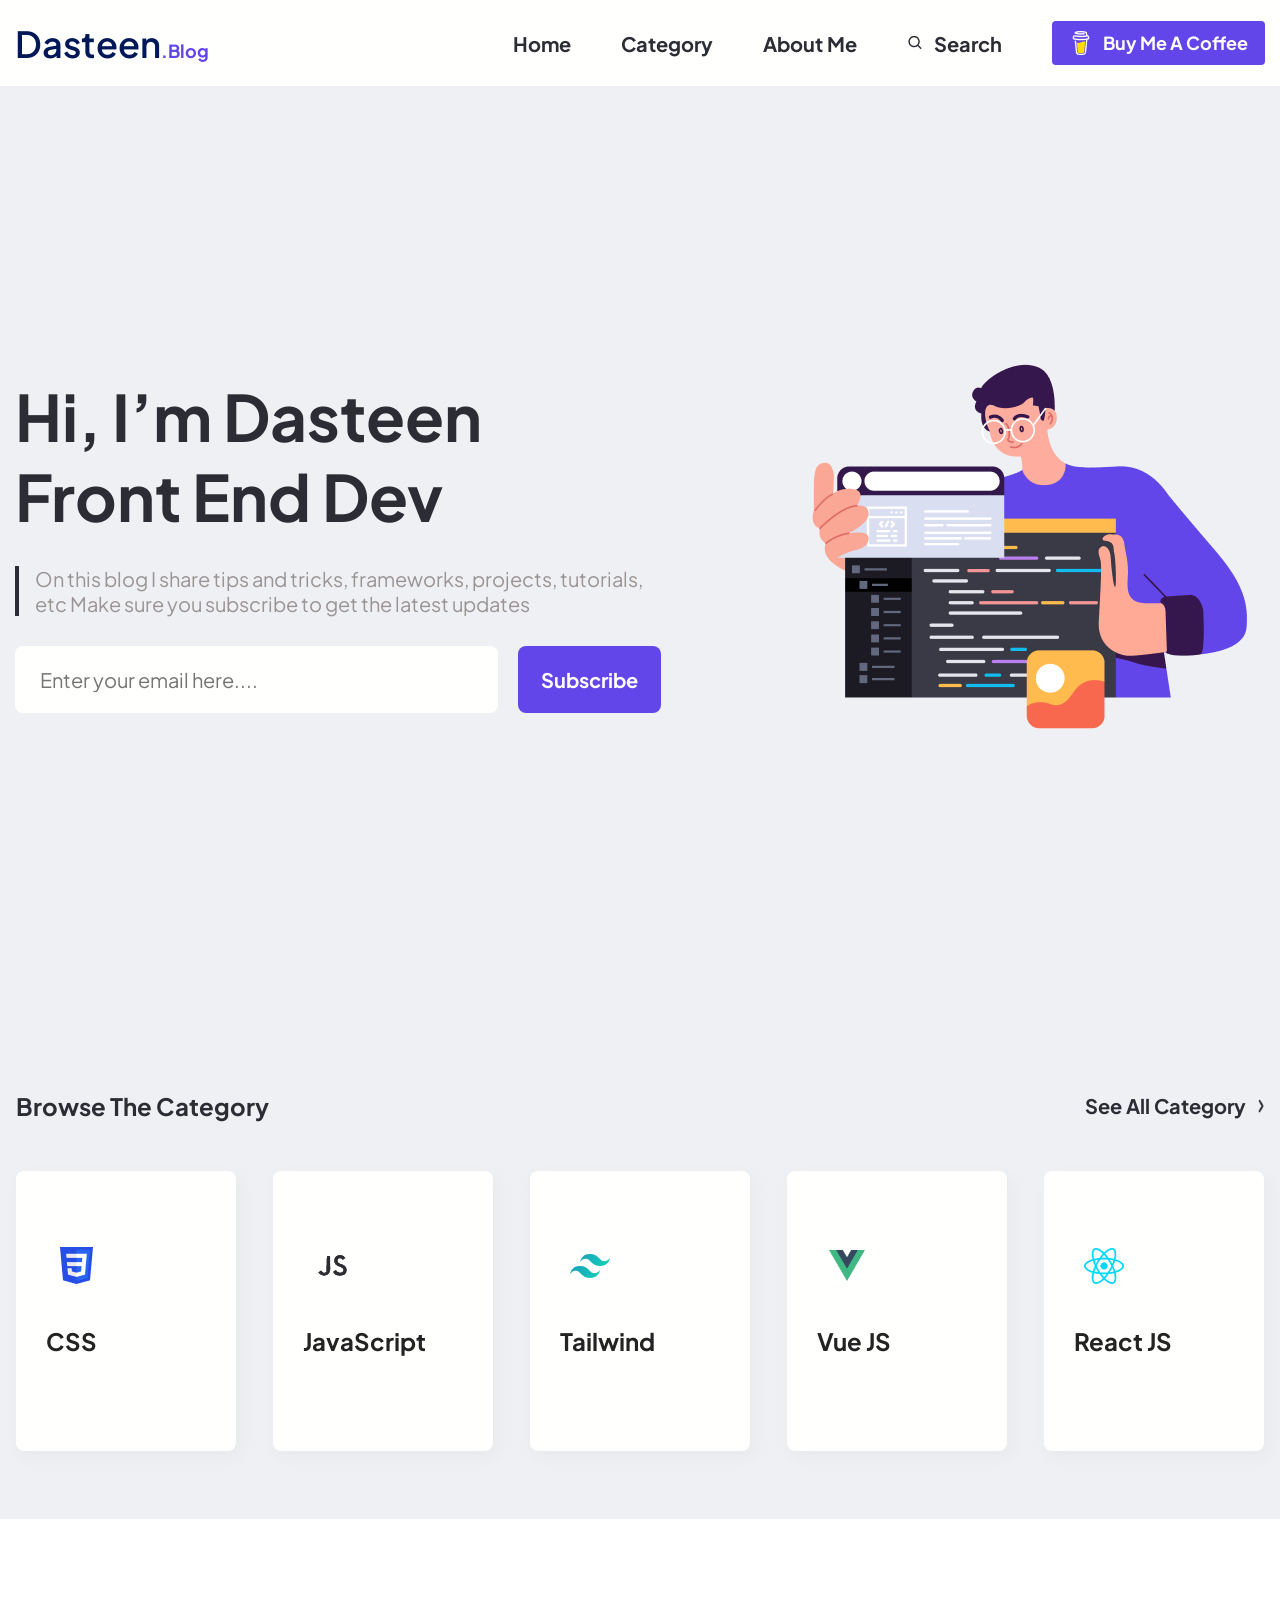
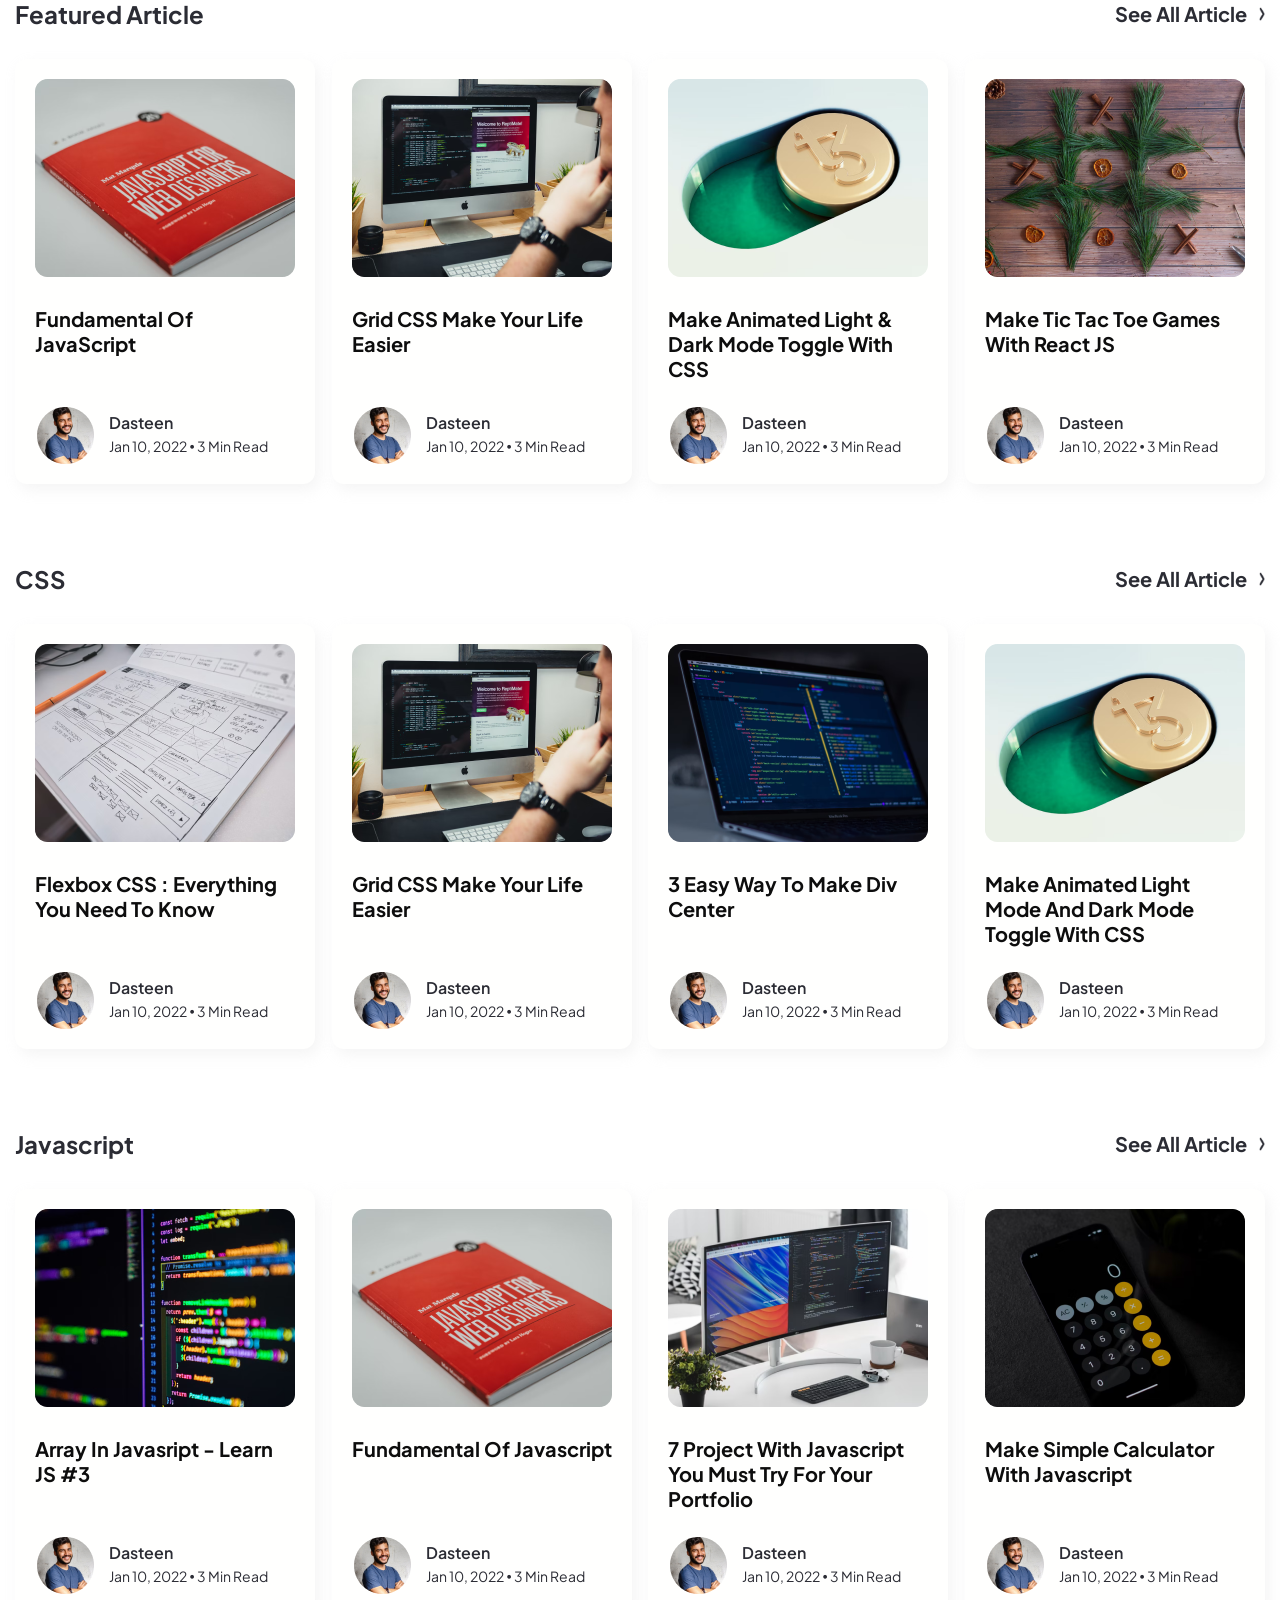
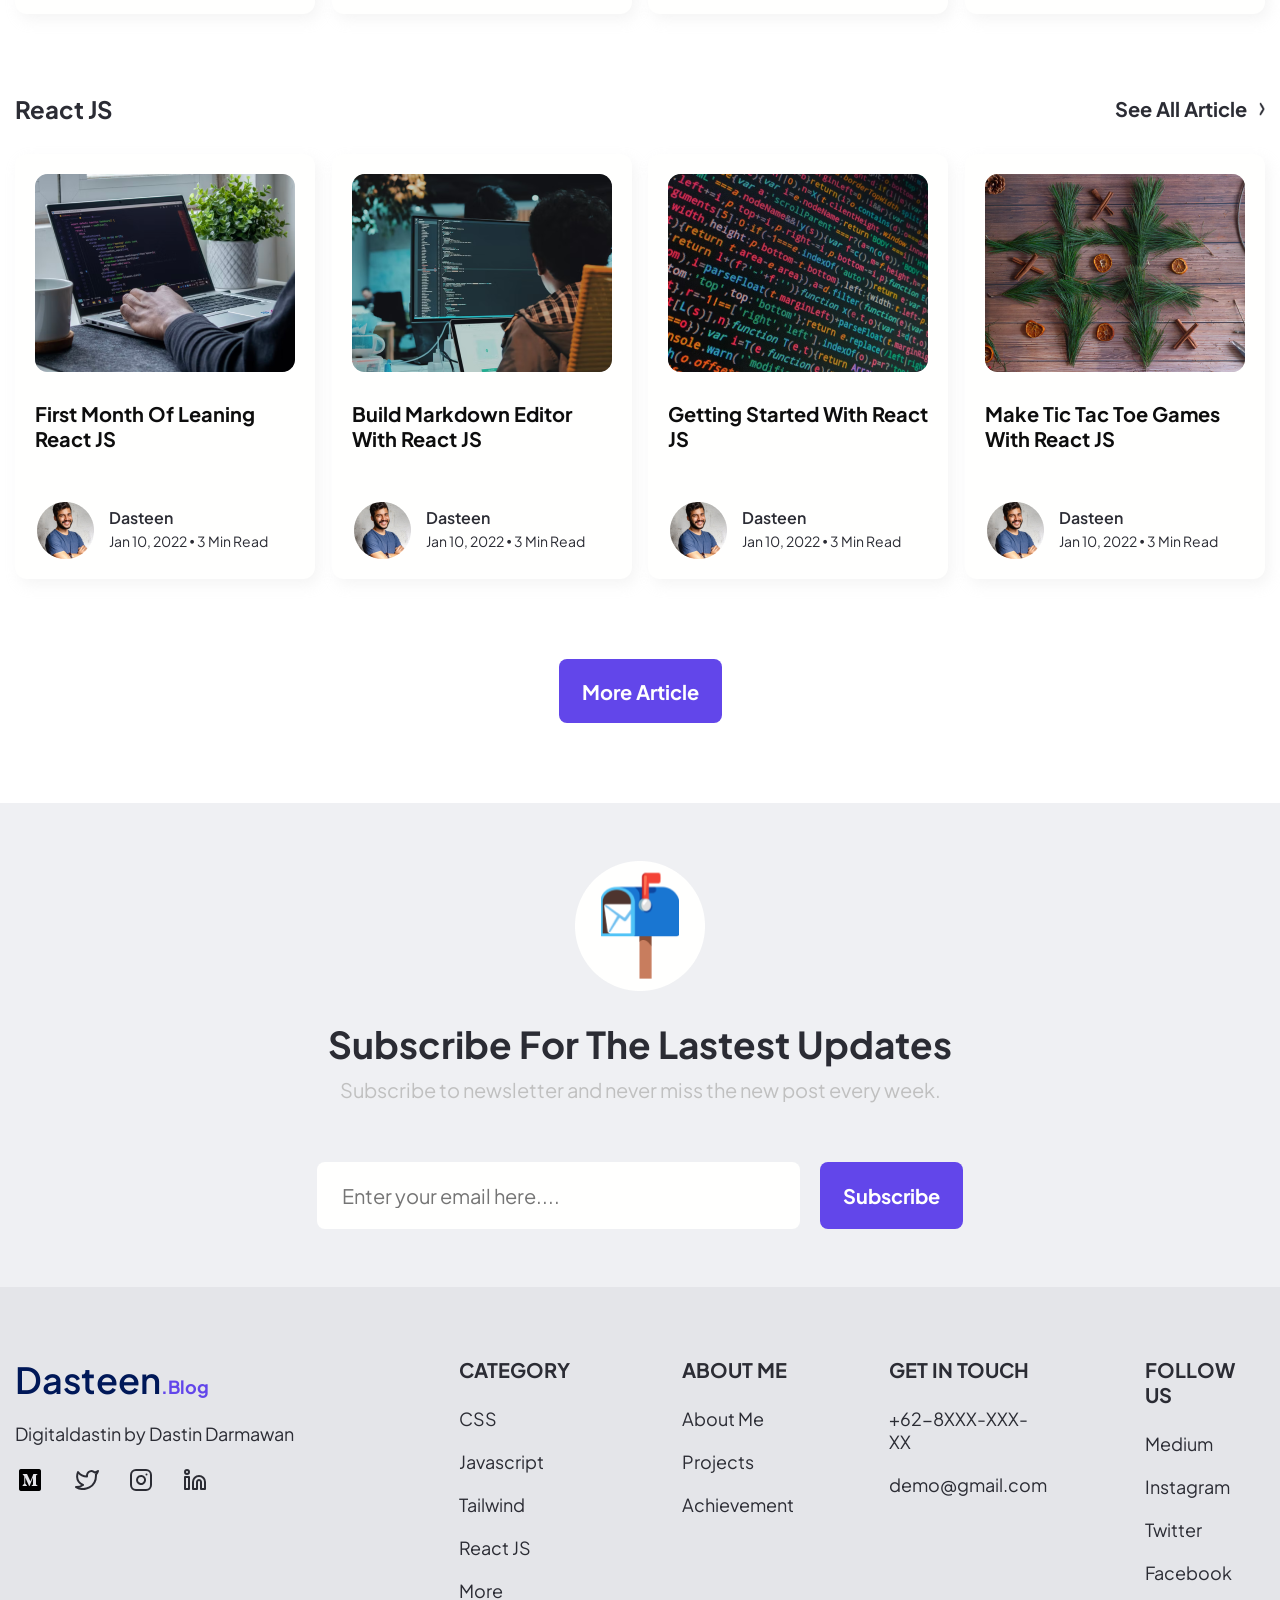
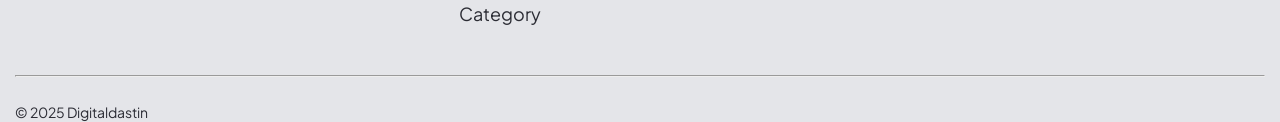
<file: index.html>
<!DOCTYPE html>
<html lang="en">
<head>
    <meta charset="UTF-8">
    <title>Dasteen Blog</title>
    <link rel="stylesheet" href="styles.css">
    <link rel="preconnect" href="https://fonts.googleapis.com">
    <link rel="preconnect" href="https://fonts.gstatic.com" crossorigin>
    <link href="https://fonts.googleapis.com/css2?family=Plus+Jakarta+Sans:wght@400;600;700&display=swap" rel="stylesheet">
</head>
<body>

<header>
    <div class="w-1250 header-inner">
        <h2 class="Logo">Dasteen<span>.Blog</span></h2>
        <nav>
            <ul>
                <li><a href="#">Home</a></li>
                <li><a href="#">Category</a></li>
                <li><a href="#">About Me</a></li>
                <li>
                    <a href="#" class="header-button-search">
                        <img src="img/Icon.png" alt="search button">
                        Search
                    </a>
                </li>
                <li>
                    <a href="#" class="header-button">
                        <img src="img/simple-icons_buymeacoffee.png" alt="cup of coffee">
                        Buy Me A Coffee
                    </a>
                </li>
            </ul>
        </nav>
    </div>
</header>

<!-- Герой-секция с фоном #EFF0F3 -->
<section class="hero-section">
    <div class="w-1250 box-form-picture-">
        <div class="text-email-picture">
            <h1>Hi, I’m Dasteen Front End Dev</h1>
            <p class="sidebar-text">
                On this blog I share tips and tricks, frameworks, projects, tutorials, etc
                Make sure you subscribe to get the latest updates
            </p>
            <form class="subscribe-form">
                <label>
                    <input type="email" name="email" placeholder="Enter your email here....">
                </label>
                <button>Subscribe</button>
            </form>
        </div>
<!-- Картина в hero-image        -->
        <div class="hero-image">
            <img src="img/learn-coding%201.png" alt="A boy holding a computer screen">
        </div>
    </div>
</section>

<!-- Блок "Browse The Category" (CSS, JS, Tailwind...) -->
<section class="category-section">
    <div class="w-1250">
        <div class="category-header">
            <h2 class="category-intro">Browse The Category</h2>
            <a href="#" class="see-all-link">
                See All Category
                <img src="img/right%20arrow.png" alt="right-arrow">
            </a>
        </div>
<!--  Карточки категорий           -->
        <div class="hover-cards">
            <div class="white-box">
                <div class="icon">
                    <div class="icon-wrap">
                        <img src="img/Frame%20291.png" alt="CSS-picture" width="33" height="37">
                    </div>
                    <p class="text-name">CSS</p>
                </div>
            </div>
            <div class="white-box">
                <div class="icon">
                    <div class="icon-wrap">
                        <img src="img/Js.png" alt="JS-picture">
                    </div>
                    <p class="text-name">JavaScript</p>
                </div>
            </div>
            <div class="white-box">
                <div class="icon">
                    <div class="icon-wrap">
                        <img src="img/Tailwind.png" alt="Tailwind-picture">
                    </div>
                    <p class="text-name">Tailwind</p>
                </div>
            </div>
            <div class="white-box">
                <div class="icon">
                    <div class="icon-wrap">
                        <img src="img/Vue%20Js.png" alt="Vue.js-picture">
                    </div>
                    <p class="text-name">Vue JS</p>
                </div>
            </div>
            <div class="white-box">
                <div class="icon">
                    <div class="icon-wrap">
                        <img src="img/logos_react.png" alt="React-picture">
                    </div>
                    <p class="text-name">React JS</p>
                </div>
            </div>
        </div><!-- hover-cards -->
    </div>
</section>

<!-- Рекомендованные статьи -->
<section class="featured-articles">
    <div class="w-1250">
        <div class="title-wrapper">
            <h2 class="category-intro">Featured Article</h2>
            <a href="#" class="see-all-link">
                See All Article
                <img src="img/right%20arrow.png" alt="right-arrow">
            </a>
        </div>
<!-- 1-я карточка        -->
        <div class="article-list">
            <a href="#" class="article-link">
                <div class="article-image">
                    <img src="img/Notebook.png" alt="Notebook-picture" width="260" height="198">
                </div>
                <h3>Fundamental of JavaScript</h3>
                <div class="author-wrapper">
                    <div class="author-image">
                        <img src="img/small-picture.png" alt="Notebook-picture" width="57" height="57">
                    </div>
                    <div class="author-name">
                        <h4>Dasteen</h4>
                        <p>Jan 10, 2022 ∙ 3 min read</p>
                    </div>
                </div>
            </a>
<!-- 2-я карточка     -->
            <a href="#" class="article-link">
                <div class="article-image">
                    <img src="img/Computer.png" alt="Computer-picture" width="260" height="198">
                </div>
                <h3>Grid CSS Make Your Life Easier</h3>
                <div class="author-wrapper">
                    <div class="author-image">
                        <img src="img/small-picture.png" alt="Notebook-picture" width="57" height="57">
                    </div>
                    <div class="author-name">
                        <h4>Dasteen</h4>
                        <p>Jan 10, 2022 ∙ 3 min read</p>
                    </div>
                </div>
            </a>
<!--  3-я карточка       -->
            <a href="#" class="article-link">
                <div class="article-image">
                    <img src="img/teazer.png" alt="teazer-picture" width="260" height="198">
                </div>
                <h3>Make Animated Light & Dark Mode Toggle with CSS</h3>
                <div class="author-wrapper">
                    <div class="author-image">
                        <img src="img/small-picture.png" alt="Notebook-picture" width="57" height="57">
                    </div>
                    <div class="author-name">
                        <h4>Dasteen</h4>
                        <p>Jan 10, 2022 ∙ 3 min read</p>
                    </div>
                </div>
            </a>
<!--  4-я карточка      -->
            <a href="#" class="article-link">
                <div class="article-image">
                    <img src="img/Article_Image.png" alt="React-Jc-picture" width="260" height="198">
                </div>
                <h3>Make Tic Tac Toe Games with React JS</h3>
                <div class="author-wrapper">
                    <div class="author-image">
                        <img src="img/small-picture.png" alt="Notebook-picture" width="57" height="57">
                    </div>
                    <div class="author-name">
                        <h4>Dasteen</h4>
                        <p>Jan 10, 2022 ∙ 3 min read</p>
                    </div>
                </div>
            </a>
        </div><!-- .article-list -->
<!--  2-й блок с карточками      -->

        <div class="title-wrapper">
            <h2 class="category-intro">CSS</h2>
            <a href="#" class="see-all-link">
                See All Article
                <img src="img/right%20arrow.png" alt="right-arrow">
            </a>
        </div>
        <!-- 1-я карточка        -->
        <div class="article-list">
            <a href="#" class="article-link">
                <div class="article-image">
                    <img src="img/copybook.png" alt="copybook-picture" width="260" height="198">
                </div>
                <h3>Flexbox cSS : Everything you need to know</h3>
                <div class="author-wrapper">
                    <div class="author-image">
                        <img src="img/small-picture.png" alt="Notebook-picture" width="57" height="57">
                    </div>
                    <div class="author-name">
                        <h4>Dasteen</h4>
                        <p>Jan 10, 2022 ∙ 3 min read</p>
                    </div>
                </div>
            </a>
            <!-- 2-я карточка     -->
            <a href="#" class="article-link">
                <div class="article-image">
                    <img src="img/Computer.png" alt="Computer-picture" width="260" height="198">
                </div>
                <h3>Grid CSS Make Your Life Easier</h3>
                <div class="author-wrapper">
                    <div class="author-image">
                        <img src="img/small-picture.png" alt="Notebook-picture" width="57" height="57">
                    </div>
                    <div class="author-name">
                        <h4>Dasteen</h4>
                        <p>Jan 10, 2022 ∙ 3 min read</p>
                    </div>
                </div>
            </a>
            <!--  3-я карточка       -->
            <a href="#" class="article-link">
                <div class="article-image">
                    <img src="img/monitor.png" alt="monitor-picture" width="260" height="198">
                </div>
                <h3>3 easy way to make div center</h3>
                <div class="author-wrapper">
                    <div class="author-image">
                        <img src="img/small-picture.png" alt="Notebook-picture" width="57" height="57">
                    </div>
                    <div class="author-name">
                        <h4>Dasteen</h4>
                        <p>Jan 10, 2022 ∙ 3 min read</p>
                    </div>
                </div>
            </a>
            <!--  4-я карточка      -->
            <a href="#" class="article-link">
                <div class="article-image">
                    <img src="img/teazer.png" alt="teaser-picture" width="260" height="198">
                </div>
                <h3>Make animated light mode and dark mode toggle with CSS</h3>
                <div class="author-wrapper">
                    <div class="author-image">
                        <img src="img/small-picture.png" alt="Notebook-picture" width="57" height="57">
                    </div>
                    <div class="author-name">
                        <h4>Dasteen</h4>
                        <p>Jan 10, 2022 ∙ 3 min read</p>
                    </div>
                </div>
            </a>
        </div><!-- .article-list -->

<!-- 3-й блок с карточками       -->
        <div class="title-wrapper">
            <h2 class="category-intro">javascript</h2>
            <a href="#" class="see-all-link">
                See All Article
                <img src="img/right%20arrow.png" alt="right-arrow">
            </a>
        </div>
        <!-- 1-я карточка        -->
        <div class="article-list">
            <a href="#" class="article-link">
                <div class="article-image">
                    <img src="img/monitorwithcode.png" alt="monitor-with-code-picture" width="260" height="198">
                </div>
                <h3>Array In Javasript - Learn JS #3</h3>
                <div class="author-wrapper">
                    <div class="author-image">
                        <img src="img/small-picture.png" alt="Notebook-picture" width="57" height="57">
                    </div>
                    <div class="author-name">
                        <h4>Dasteen</h4>
                        <p>Jan 10, 2022 ∙ 3 min read</p>
                    </div>
                </div>
            </a>
            <!-- 2-я карточка     -->
            <a href="#" class="article-link">
                <div class="article-image">
                    <img src="img/Notebook.png" alt="Notebook-picture" width="260" height="198">
                </div>
                <h3>Fundamental Of Javascript</h3>
                <div class="author-wrapper">
                    <div class="author-image">
                        <img src="img/small-picture.png" alt="Notebook-picture" width="57" height="57">
                    </div>
                    <div class="author-name">
                        <h4>Dasteen</h4>
                        <p>Jan 10, 2022 ∙ 3 min read</p>
                    </div>
                </div>
            </a>
            <!--  3-я карточка       -->
            <a href="#" class="article-link">
                <div class="article-image">
                    <img src="img/decstop.png" alt="desktop-picture" width="260" height="198">
                </div>
                <h3>7 Project With Javascript You Must Try For Your Portfolio</h3>
                <div class="author-wrapper">
                    <div class="author-image">
                        <img src="img/small-picture.png" alt="Notebook-picture" width="57" height="57">
                    </div>
                    <div class="author-name">
                        <h4>Dasteen</h4>
                        <p>Jan 10, 2022 ∙ 3 min read</p>
                    </div>
                </div>
            </a>
            <!--  4-я карточка      -->
            <a href="#" class="article-link">
                <div class="article-image">
                    <img src="img/phone.png" alt="iphone-picture" width="260" height="198">
                </div>
                <h3>Make Simple Calculator With Javascript</h3>
                <div class="author-wrapper">
                    <div class="author-image">
                        <img src="img/small-picture.png" alt="Notebook-picture" width="57" height="57">
                    </div>
                    <div class="author-name">
                        <h4>Dasteen</h4>
                        <p>Jan 10, 2022 ∙ 3 min read</p>
                    </div>
                </div>
            </a>
        </div><!-- .article-list -->
<!--  4-й блок с карточками      -->
        <div class="title-wrapper">
            <h2 class="category-intro">React JS</h2>
            <a href="#" class="see-all-link">
                See All Article
                <img src="img/right%20arrow.png" alt="right-arrow">
            </a>
        </div>
        <!-- 1-я карточка        -->
        <div class="article-list">
            <a href="#" class="article-link">
                <div class="article-image">
                    <img src="img/laptop.png" alt="laptop-picture" width="260" height="198">
                </div>
                <h3>First Month Of Leaning React jS</h3>
                <div class="author-wrapper">
                    <div class="author-image">
                        <img src="img/small-picture.png" alt="Notebook-picture" width="57" height="57">
                    </div>
                    <div class="author-name">
                        <h4>Dasteen</h4>
                        <p>Jan 10, 2022 ∙ 3 min read</p>
                    </div>
                </div>
            </a>
            <!-- 2-я карточка     -->
            <a href="#" class="article-link">
                <div class="article-image">
                    <img src="img/monitor-with-people.png" alt="Computer-picture" width="260" height="198">
                </div>
                <h3>Build Markdown Editor With React JS</h3>
                <div class="author-wrapper">
                    <div class="author-image">
                        <img src="img/small-picture.png" alt="Notebook-picture" width="57" height="57">
                    </div>
                    <div class="author-name">
                        <h4>Dasteen</h4>
                        <p>Jan 10, 2022 ∙ 3 min read</p>
                    </div>
                </div>
            </a>
            <!--  3-я карточка       -->
            <a href="#" class="article-link">
                <div class="article-image">
                    <img src="img/JS%20code.png" alt="JS-code-picture" width="260" height="198">
                </div>
                <h3>Getting Started With React JS</h3>
                <div class="author-wrapper">
                    <div class="author-image">
                        <img src="img/small-picture.png" alt="Notebook-picture" width="57" height="57">
                    </div>
                    <div class="author-name">
                        <h4>Dasteen</h4>
                        <p>Jan 10, 2022 ∙ 3 min read</p>
                    </div>
                </div>
            </a>
            <!--  4-я карточка      -->
            <a href="#" class="article-link">
                <div class="article-image">
                    <img src="img/Article_Image.png" alt="C#-picture" width="260" height="198">
                </div>
                <h3>Make Tic Tac Toe Games With React JS</h3>
                <div class="author-wrapper">
                    <div class="author-image">
                        <img src="img/small-picture.png" alt="Notebook-picture" width="57" height="57">
                    </div>
                    <div class="author-name">
                        <h4>Dasteen</h4>
                        <p>Jan 10, 2022 ∙ 3 min read</p>
                    </div>
                </div>
            </a>
        </div><!-- .article-list -->
        <div class="button-more-article">
        <a href="#">More Article</a>
        </div>
    </div><!-- .w-1250 -->
</section>

<!--  footer    -->

<footer>
    <section class="Subscribe-for">
        <div class="w-1250">
            <div class="container-subscribe">
                <div class="post-wrapper">
                    <div class="circle">
                        <!-- Круг -->
                        <img src="img/Ellipse%2093.png" alt="circle" class="circle-image">
                        <!-- Значок почты -->
                        <img src="img/Post.png" alt="email-picture" class="email-post">
                    </div>
                </div>
                <div class="email-name">
                    <div class="title-text"><h4>Subscribe For the lastest updates</h4></div>
                    <div class="text-email"><p>Subscribe to newsletter and never miss the new post every week.</p></div>
                </div>
                <form class="subscribe-form">
                    <label>
                        <input type="email" name="email" placeholder="Enter your email here....">
                    </label>
                    <button>Subscribe</button>
                </form>
            </div>
        </div>
    </section>
    <section class="footer-wrapper">
        <div class="w-1250">
            <div class="footer-content">
                <div class="about-website">
                    <h2 class="Logo">Dasteen<span>.Blog</span></h2>
                    <p>Digitaldastin by Dastin Darmawan</p>
                    <div class="instagram-icon">
                        <img src="img/Medium%20Monogram.png" alt="medium-monogram">
                        <svg xmlns="http://www.w3.org/2000/svg" width="24" height="20" viewBox="0 0 24 20" fill="none">
                            <path d="M23 1.03813C22.0424 1.71361 20.9821 2.23024 19.86 2.56813C19.2577 1.87564 18.4573 1.38482 17.567 1.16206C16.6767 0.939292 15.7395 0.995328 14.8821 1.32259C14.0247 1.64984 13.2884 2.23253 12.773 2.99185C12.2575 3.75116 11.9877 4.65047 12 5.56813V6.56813C10.2426 6.6137 8.50127 6.22394 6.93101 5.43358C5.36074 4.64321 4.01032 3.47677 3 2.03813C3 2.03813 -1 11.0381 8 15.0381C5.94053 16.4361 3.48716 17.1371 1 17.0381C10 22.0381 21 17.0381 21 5.53813C20.9991 5.25959 20.9723 4.98173 20.92 4.70813C21.9406 3.70163 22.6608 2.43084 23 1.03813V1.03813Z" stroke="#2B2C34" stroke-width="2" stroke-linecap="round" stroke-linejoin="round"/>
                        </svg>
                        <svg xmlns="http://www.w3.org/2000/svg" width="24" height="24" viewBox="0 0 24 24" fill="none">
                            <path d="M17 2H7C4.23858 2 2 4.23858 2 7V17C2 19.7614 4.23858 22 7 22H17C19.7614 22 22 19.7614 22 17V7C22 4.23858 19.7614 2 17 2Z" stroke="#2B2C34" stroke-width="2" stroke-linecap="round" stroke-linejoin="round"/>
                            <path d="M16 11.3701C16.1234 12.2023 15.9812 13.0523 15.5937 13.7991C15.2062 14.5459 14.5931 15.1515 13.8416 15.5297C13.0901 15.908 12.2384 16.0397 11.4077 15.906C10.5771 15.7723 9.80971 15.3801 9.21479 14.7852C8.61987 14.1903 8.22768 13.4229 8.09402 12.5923C7.96035 11.7616 8.09202 10.91 8.47028 10.1584C8.84854 9.40691 9.45414 8.7938 10.2009 8.4063C10.9477 8.0188 11.7977 7.87665 12.63 8.00006C13.4789 8.12594 14.2648 8.52152 14.8716 9.12836C15.4785 9.73521 15.8741 10.5211 16 11.3701Z" stroke="#2B2C34" stroke-width="2" stroke-linecap="round" stroke-linejoin="round"/>
                            <path d="M17.5 6.5H17.51" stroke="#2B2C34" stroke-width="2" stroke-linecap="round" stroke-linejoin="round"/>
                        </svg>
                        <svg xmlns="http://www.w3.org/2000/svg" width="24" height="24" viewBox="0 0 24 24" fill="none">
                            <path d="M16 8C17.5913 8 19.1174 8.63214 20.2426 9.75736C21.3679 10.8826 22 12.4087 22 14V21H18V14C18 13.4696 17.7893 12.9609 17.4142 12.5858C17.0391 12.2107 16.5304 12 16 12C15.4696 12 14.9609 12.2107 14.5858 12.5858C14.2107 12.9609 14 13.4696 14 14V21H10V14C10 12.4087 10.6321 10.8826 11.7574 9.75736C12.8826 8.63214 14.4087 8 16 8V8Z" stroke="#2B2C34" stroke-width="2" stroke-linecap="round" stroke-linejoin="round"/>
                            <path d="M6 9H2V21H6V9Z" stroke="#2B2C34" stroke-width="2" stroke-linecap="round" stroke-linejoin="round"/>
                            <path d="M4 6C5.10457 6 6 5.10457 6 4C6 2.89543 5.10457 2 4 2C2.89543 2 2 2.89543 2 4C2 5.10457 2.89543 6 4 6Z" stroke="#2B2C34" stroke-width="2" stroke-linecap="round" stroke-linejoin="round"/>
                        </svg>
                    </div>
                </div>
                <div class="category-about-me-get-in-touch-footer">
                    <div class="header-category">
                    <h4>Category</h4>
                    <div class="category-links-icon">
                        <a href="#">CSS</a>
                        <a href="#">Javascript</a>
                        <a href="#">Tailwind</a>
                        <a href="#">React JS</a>
                        <a href="#">More Category</a>
                    </div>
                    </div>
                    <div class="about-me">
                        <div class="header-category">
                        <h4>About Me</h4>
                        </div>
                        <div class="category-links-icon">
                        <a href="#">About Me</a>
                        <a href="#">Projects</a>
                        <a href="#">Achievement</a>
                        </div>
                    </div>
                    <!-- Get In Touch Section -->
                    <div class="get-in-touch">
                        <div class="header-category">
                        <h4>Get in Touch</h4>
                        </div>
                        <div class="category-links-icon">
                        <p>+62-8XXX-XXX-XX</p>
                        <p>demo@gmail.com</p>
                        </div>
                    </div>
                    <div class="follow-us">
                        <div class="header-category">
                            <h4>Follow Us</h4>
                        </div>
                        <div class="category-links-icon">
                           <a href="#">Medium</a>
                           <a href="#">Instagram</a>
                           <a href="#">Twitter</a>
                           <a href="#">Facebook</a>
                        </div>
                    </div>
                </div>
            </div>
            <hr class="footer-line">
            <div class="copyright">
                <p class="copyright-text">© 2025 Digitaldastin</p>
            </div>
        </div>
    </section>
</footer>
</body>
</html>
</file>
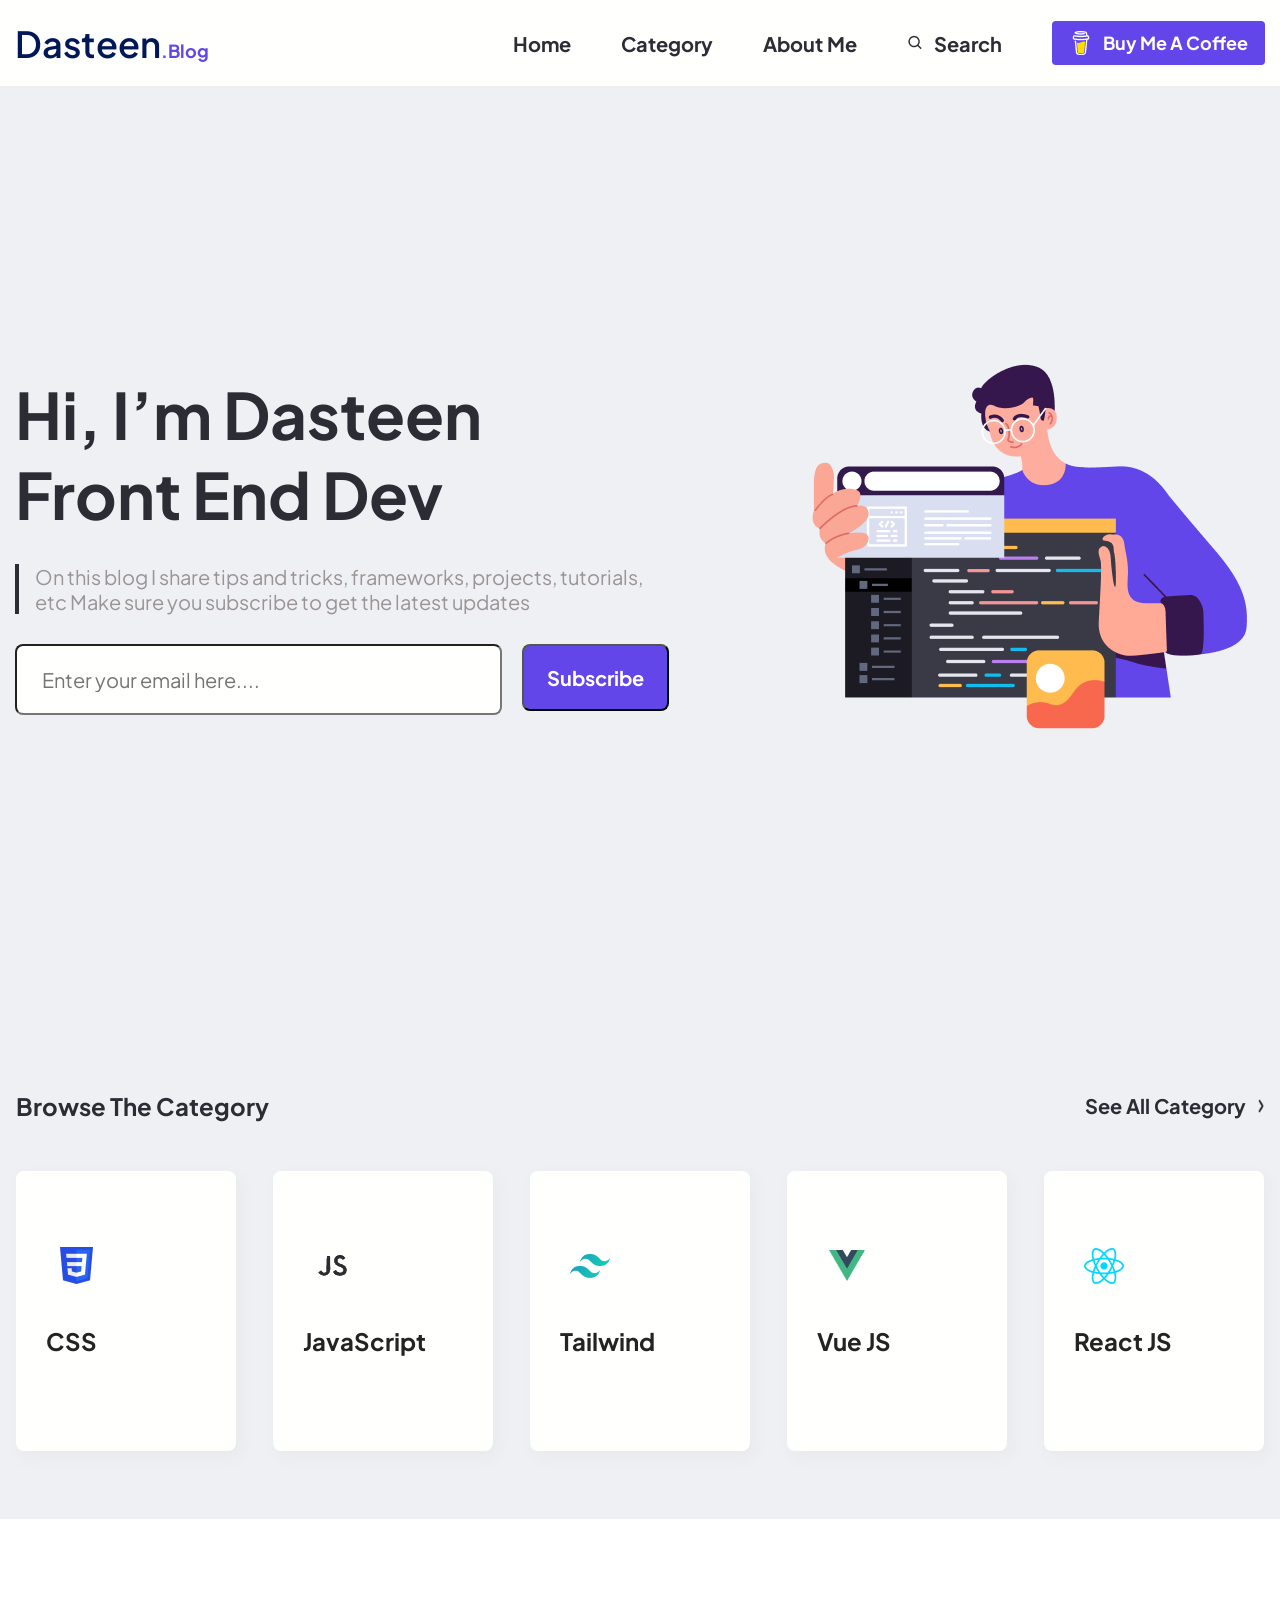
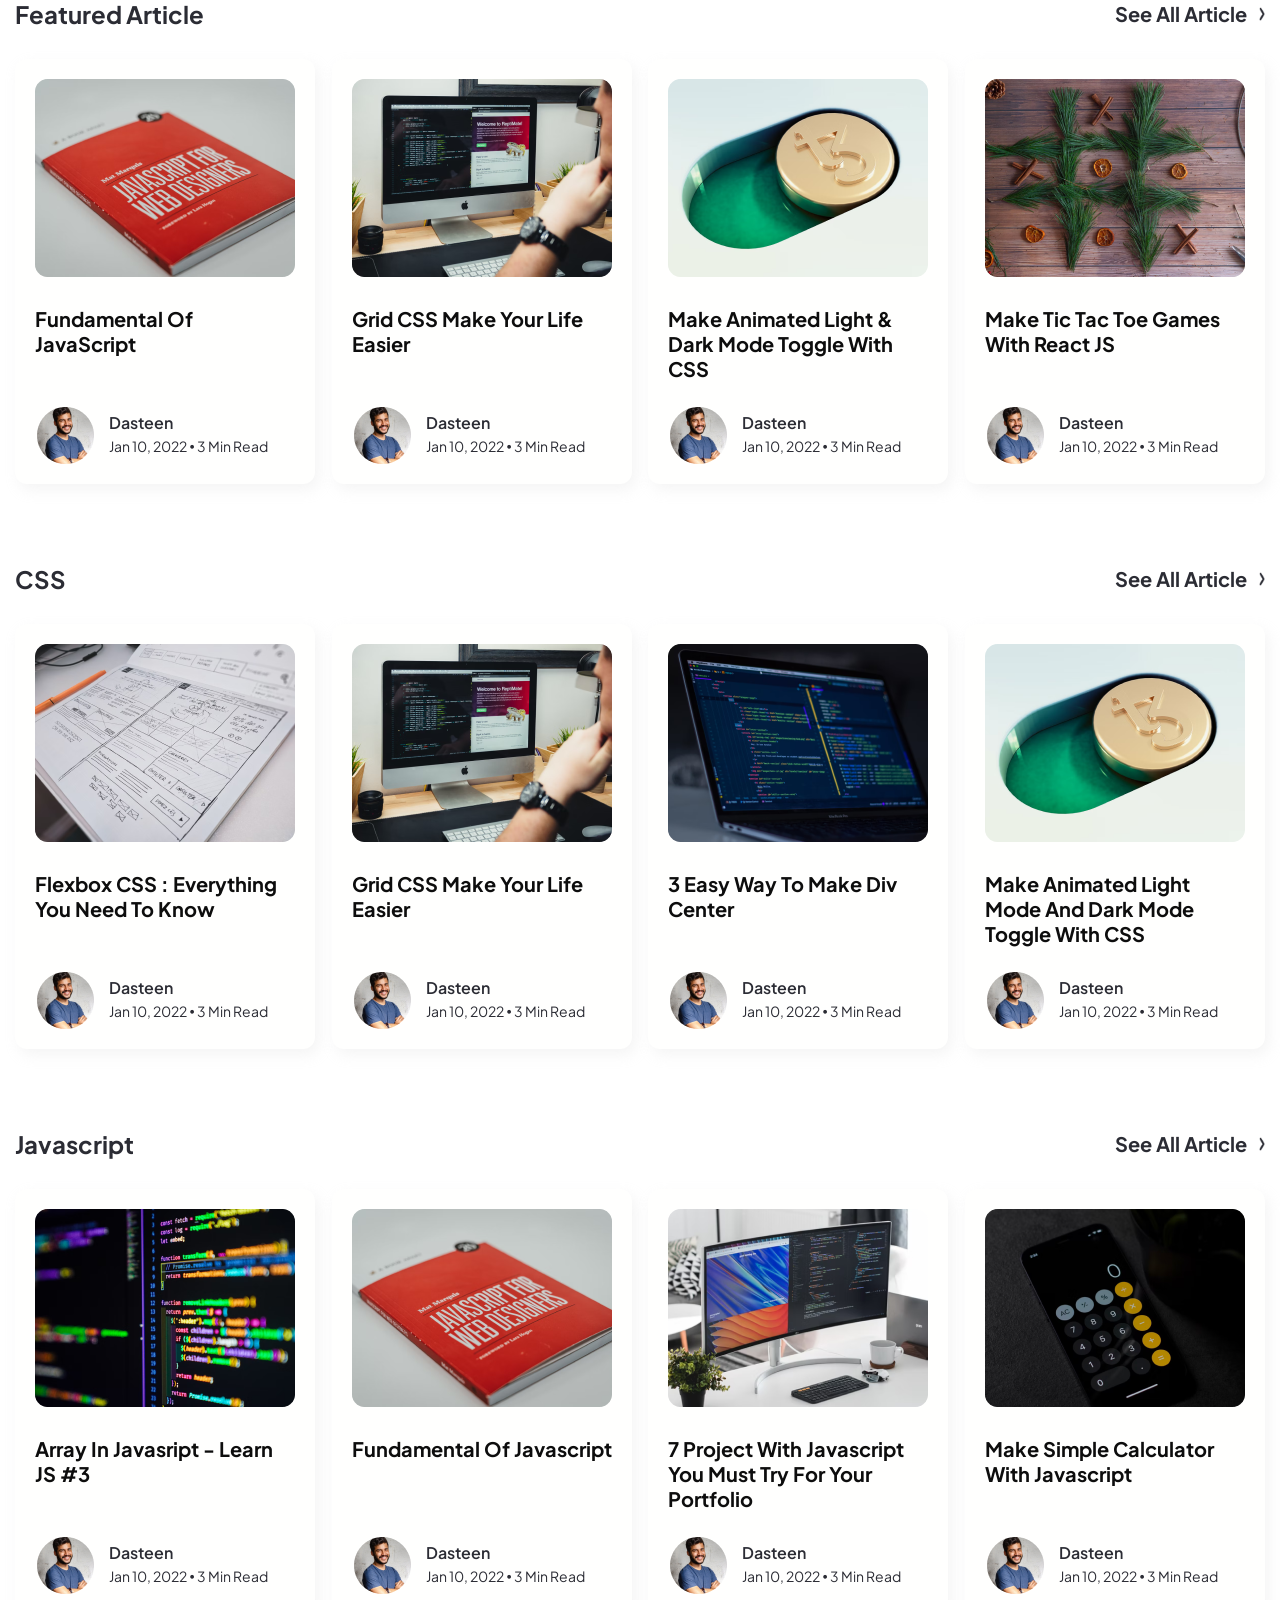
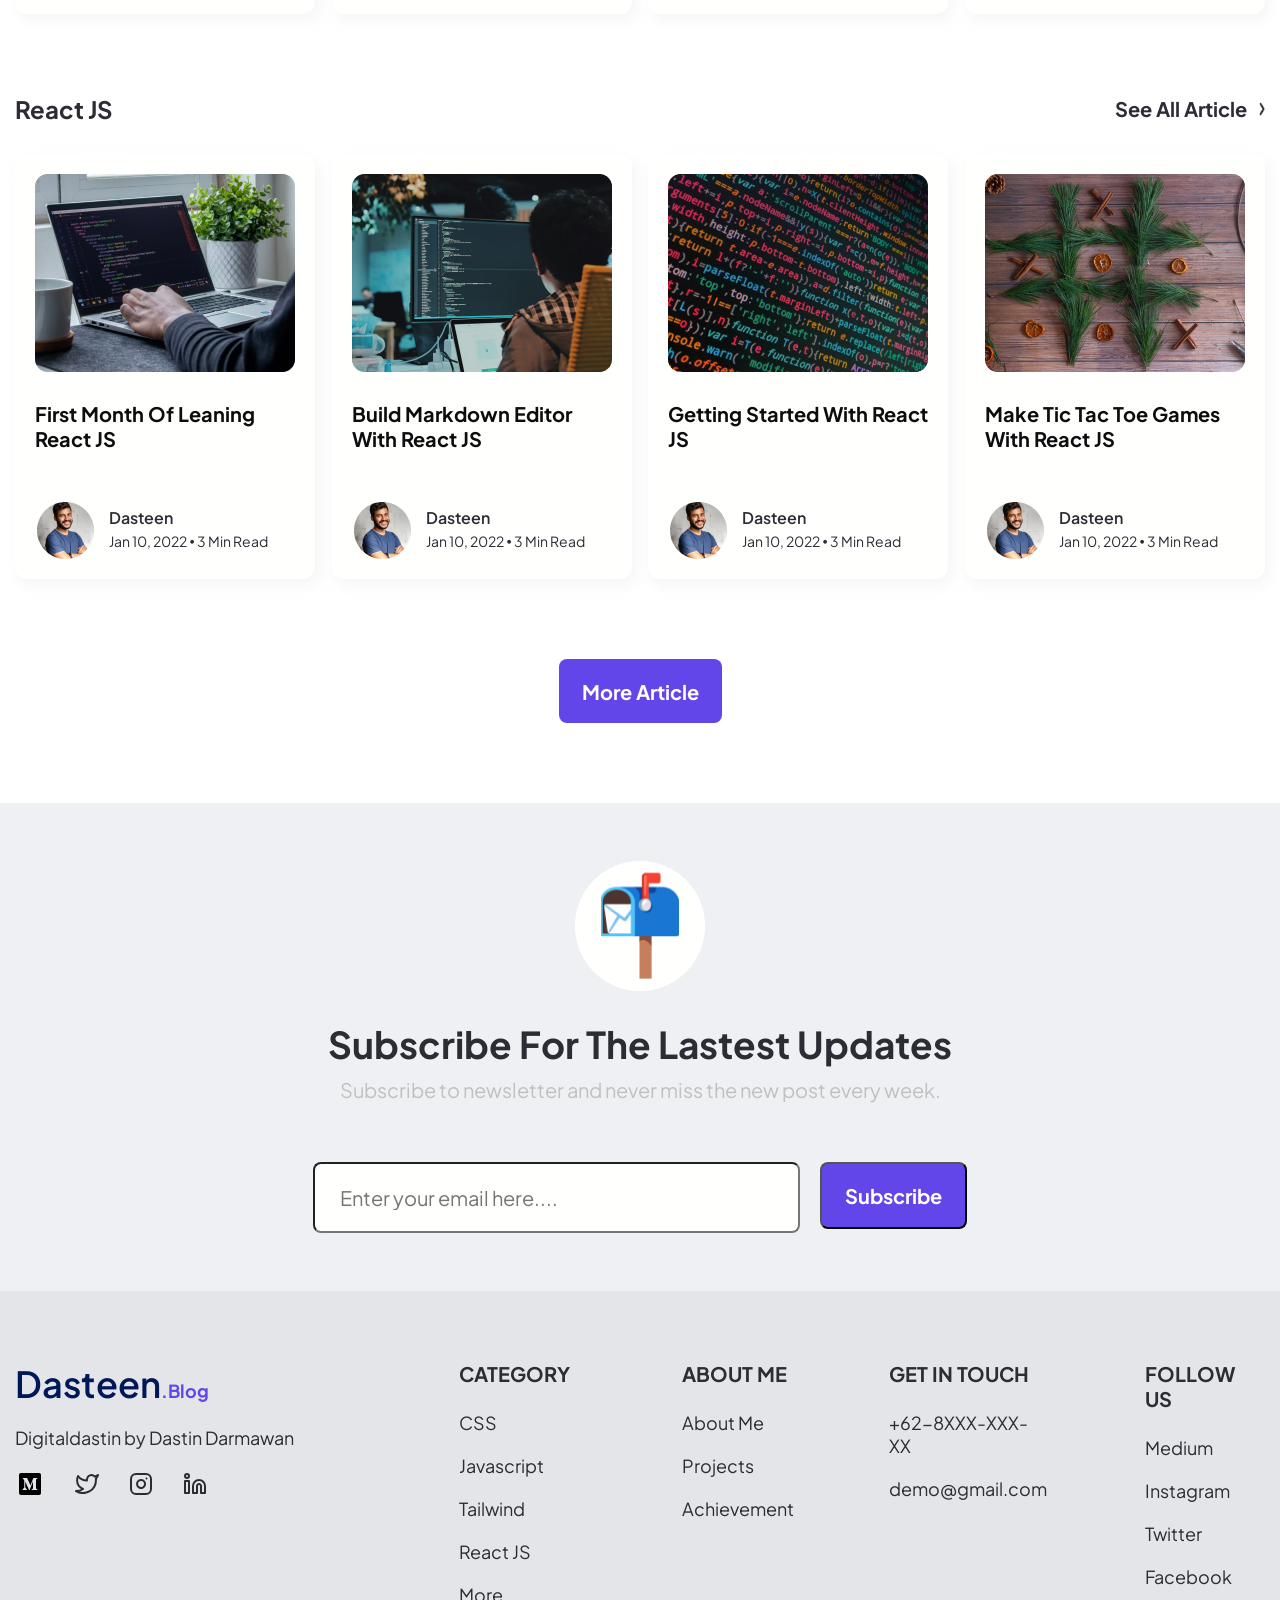
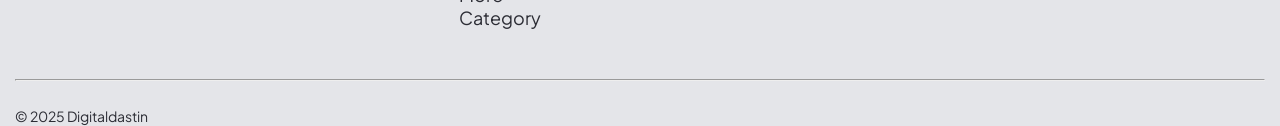
<file: Dasteen-blog/index.html>
<!DOCTYPE html>
<html lang="en">
<head>
    <meta charset="UTF-8">
    <title>Dasteen Blog</title>
    <link rel="stylesheet" href="styles.css">
    <link rel="preconnect" href="https://fonts.googleapis.com">
    <link rel="preconnect" href="https://fonts.gstatic.com" crossorigin>
    <link href="https://fonts.googleapis.com/css2?family=Plus+Jakarta+Sans:wght@400;600;700&display=swap" rel="stylesheet">
</head>
<body>

<header>
    <div class="w-1250 header-inner">
        <h2 class="Logo">Dasteen<span>.Blog</span></h2>
        <nav>
            <ul>
                <li><a href="#">Home</a></li>
                <li><a href="#">Category</a></li>
                <li><a href="#">About Me</a></li>
                <li>
                    <a href="#" class="header-button-search">
                        <img src="img/Icon.png" alt="search button">
                        Search
                    </a>
                </li>
                <li>
                    <a href="#" class="header-button">
                        <img src="img/simple-icons_buymeacoffee.png" alt="cup of coffee">
                        Buy Me A Coffee
                    </a>
                </li>
            </ul>
        </nav>
    </div>
</header>

<!-- Герой-секция с фоном #EFF0F3 -->
<section class="hero-section">
    <div class="w-1250 box-form-picture-">
        <div class="text-email-picture">
            <h1>Hi, I’m Dasteen Front End Dev</h1>
            <p class="sidebar-text">
                On this blog I share tips and tricks, frameworks, projects, tutorials, etc
                Make sure you subscribe to get the latest updates
            </p>
            <form class="subscribe-form">
                <label>
                    <input type="email" name="email" placeholder="Enter your email here....">
                </label>
                <button>Subscribe</button>
            </form>
        </div>
<!-- Картина в hero-image        -->
        <div class="hero-image">
            <img src="img/learn-coding%201.png" alt="A boy holding a computer screen">
        </div>
    </div>
</section>

<!-- Блок "Browse The Category" (CSS, JS, Tailwind...) -->
<section class="category-section">
    <div class="w-1250">
        <div class="category-header">
            <h2 class="text-h2">Browse The Category</h2>
            <a href="#" class="see-all-link">
                See All Category
                <img src="img/right%20arrow.png" alt="right-arrow">
            </a>
        </div>
<!--  Карточки категорий           -->
        <div class="hover-cards">
            <div class="white-box">
                <div class="icon">
                    <div class="icon-wrap">
                        <img src="img/Frame%20291.png" alt="CSS-picture" width="33" height="37">
                    </div>
                    <p class="text-name">CSS</p>
                </div>
            </div>
            <div class="white-box">
                <div class="icon">
                    <div class="icon-wrap">
                        <img src="img/Js.png" alt="JS-picture">
                    </div>
                    <p class="text-name">JavaScript</p>
                </div>
            </div>
            <div class="white-box">
                <div class="icon">
                    <div class="icon-wrap">
                        <img src="img/Tailwind.png" alt="Tailwind-picture">
                    </div>
                    <p class="text-name">Tailwind</p>
                </div>
            </div>
            <div class="white-box">
                <div class="icon">
                    <div class="icon-wrap">
                        <img src="img/Vue%20Js.png" alt="Vue.js-picture">
                    </div>
                    <p class="text-name">Vue JS</p>
                </div>
            </div>
            <div class="white-box">
                <div class="icon">
                    <div class="icon-wrap">
                        <img src="img/logos_react.png" alt="React-picture">
                    </div>
                    <p class="text-name">React JS</p>
                </div>
            </div>
        </div><!-- hover-cards -->
    </div>
</section>

<!-- Рекомендованные статьи -->
<section class="featured-articles">
    <div class="w-1250">
        <div class="title-wrapper">
            <h2 class="text-h2">Featured Article</h2>
            <a href="#" class="see-all-link">
                See All Article
                <img src="img/right%20arrow.png" alt="right-arrow">
            </a>
        </div>
<!-- 1-я карточка        -->
        <div class="article-list">
            <a href="#" class="article-link">
                <div class="article-image">
                    <img src="img/Notebook.png" alt="Notebook-picture" width="260" height="198">
                </div>
                <h3>Fundamental of JavaScript</h3>
                <div class="author-wrapper">
                    <div class="author-image">
                        <img src="img/small-picture.png" alt="Notebook-picture" width="57" height="57">
                    </div>
                    <div class="author-name">
                        <h4>Dasteen</h4>
                        <p>Jan 10, 2022 ∙ 3 min read</p>
                    </div>
                </div>
            </a>
<!-- 2-я карточка     -->
            <a href="#" class="article-link">
                <div class="article-image">
                    <img src="img/Computer.png" alt="Computer-picture" width="260" height="198">
                </div>
                <h3>Grid CSS Make Your Life Easier</h3>
                <div class="author-wrapper">
                    <div class="author-image">
                        <img src="img/small-picture.png" alt="Notebook-picture" width="57" height="57">
                    </div>
                    <div class="author-name">
                        <h4>Dasteen</h4>
                        <p>Jan 10, 2022 ∙ 3 min read</p>
                    </div>
                </div>
            </a>
<!--  3-я карточка       -->
            <a href="#" class="article-link">
                <div class="article-image">
                    <img src="img/teazer.png" alt="teazer-picture" width="260" height="198">
                </div>
                <h3>Make Animated Light & Dark Mode Toggle with CSS</h3>
                <div class="author-wrapper">
                    <div class="author-image">
                        <img src="img/small-picture.png" alt="Notebook-picture" width="57" height="57">
                    </div>
                    <div class="author-name">
                        <h4>Dasteen</h4>
                        <p>Jan 10, 2022 ∙ 3 min read</p>
                    </div>
                </div>
            </a>
<!--  4-я карточка      -->
            <a href="#" class="article-link">
                <div class="article-image">
                    <img src="img/Article_Image.png" alt="React-Jc-picture" width="260" height="198">
                </div>
                <h3>Make Tic Tac Toe Games with React JS</h3>
                <div class="author-wrapper">
                    <div class="author-image">
                        <img src="img/small-picture.png" alt="Notebook-picture" width="57" height="57">
                    </div>
                    <div class="author-name">
                        <h4>Dasteen</h4>
                        <p>Jan 10, 2022 ∙ 3 min read</p>
                    </div>
                </div>
            </a>
        </div><!-- .article-list -->
<!--  2-й блок с карточками      -->

        <div class="title-wrapper">
            <h2 class="text-h2">CSS</h2>
            <a href="#" class="see-all-link">
                See All Article
                <img src="img/right%20arrow.png" alt="right-arrow">
            </a>
        </div>
        <!-- 1-я карточка        -->
        <div class="article-list">
            <a href="#" class="article-link">
                <div class="article-image">
                    <img src="img/copybook.png" alt="copybook-picture" width="260" height="198">
                </div>
                <h3>Flexbox cSS : Everything you need to know</h3>
                <div class="author-wrapper">
                    <div class="author-image">
                        <img src="img/small-picture.png" alt="Notebook-picture" width="57" height="57">
                    </div>
                    <div class="author-name">
                        <h4>Dasteen</h4>
                        <p>Jan 10, 2022 ∙ 3 min read</p>
                    </div>
                </div>
            </a>
            <!-- 2-я карточка     -->
            <a href="#" class="article-link">
                <div class="article-image">
                    <img src="img/Computer.png" alt="Computer-picture" width="260" height="198">
                </div>
                <h3>Grid CSS Make Your Life Easier</h3>
                <div class="author-wrapper">
                    <div class="author-image">
                        <img src="img/small-picture.png" alt="Notebook-picture" width="57" height="57">
                    </div>
                    <div class="author-name">
                        <h4>Dasteen</h4>
                        <p>Jan 10, 2022 ∙ 3 min read</p>
                    </div>
                </div>
            </a>
            <!--  3-я карточка       -->
            <a href="#" class="article-link">
                <div class="article-image">
                    <img src="img/monitor.png" alt="monitor-picture" width="260" height="198">
                </div>
                <h3>3 easy way to make div center</h3>
                <div class="author-wrapper">
                    <div class="author-image">
                        <img src="img/small-picture.png" alt="Notebook-picture" width="57" height="57">
                    </div>
                    <div class="author-name">
                        <h4>Dasteen</h4>
                        <p>Jan 10, 2022 ∙ 3 min read</p>
                    </div>
                </div>
            </a>
            <!--  4-я карточка      -->
            <a href="#" class="article-link">
                <div class="article-image">
                    <img src="img/teazer.png" alt="teaser-picture" width="260" height="198">
                </div>
                <h3>Make animated light mode and dark mode toggle with CSS</h3>
                <div class="author-wrapper">
                    <div class="author-image">
                        <img src="img/small-picture.png" alt="Notebook-picture" width="57" height="57">
                    </div>
                    <div class="author-name">
                        <h4>Dasteen</h4>
                        <p>Jan 10, 2022 ∙ 3 min read</p>
                    </div>
                </div>
            </a>
        </div><!-- .article-list -->

<!-- 3-й блок с карточками       -->
        <div class="title-wrapper">
            <h2 class="text-h2">javascript</h2>
            <a href="#" class="see-all-link">
                See All Article
                <img src="img/right%20arrow.png" alt="right-arrow">
            </a>
        </div>
        <!-- 1-я карточка        -->
        <div class="article-list">
            <a href="#" class="article-link">
                <div class="article-image">
                    <img src="img/monitorwithcode.png" alt="monitor-with-code-picture" width="260" height="198">
                </div>
                <h3>Array In Javasript - Learn JS #3</h3>
                <div class="author-wrapper">
                    <div class="author-image">
                        <img src="img/small-picture.png" alt="Notebook-picture" width="57" height="57">
                    </div>
                    <div class="author-name">
                        <h4>Dasteen</h4>
                        <p>Jan 10, 2022 ∙ 3 min read</p>
                    </div>
                </div>
            </a>
            <!-- 2-я карточка     -->
            <a href="#" class="article-link">
                <div class="article-image">
                    <img src="img/Notebook.png" alt="Notebook-picture" width="260" height="198">
                </div>
                <h3>Fundamental Of Javascript</h3>
                <div class="author-wrapper">
                    <div class="author-image">
                        <img src="img/small-picture.png" alt="Notebook-picture" width="57" height="57">
                    </div>
                    <div class="author-name">
                        <h4>Dasteen</h4>
                        <p>Jan 10, 2022 ∙ 3 min read</p>
                    </div>
                </div>
            </a>
            <!--  3-я карточка       -->
            <a href="#" class="article-link">
                <div class="article-image">
                    <img src="img/decstop.png" alt="desktop-picture" width="260" height="198">
                </div>
                <h3>7 Project With Javascript You Must Try For Your Portfolio</h3>
                <div class="author-wrapper">
                    <div class="author-image">
                        <img src="img/small-picture.png" alt="Notebook-picture" width="57" height="57">
                    </div>
                    <div class="author-name">
                        <h4>Dasteen</h4>
                        <p>Jan 10, 2022 ∙ 3 min read</p>
                    </div>
                </div>
            </a>
            <!--  4-я карточка      -->
            <a href="#" class="article-link">
                <div class="article-image">
                    <img src="img/phone.png" alt="iphone-picture" width="260" height="198">
                </div>
                <h3>Make Simple Calculator With Javascript</h3>
                <div class="author-wrapper">
                    <div class="author-image">
                        <img src="img/small-picture.png" alt="Notebook-picture" width="57" height="57">
                    </div>
                    <div class="author-name">
                        <h4>Dasteen</h4>
                        <p>Jan 10, 2022 ∙ 3 min read</p>
                    </div>
                </div>
            </a>
        </div><!-- .article-list -->
<!--  4-й блок с карточками      -->
        <div class="title-wrapper">
            <h2 class="text-h2">React JS</h2>
            <a href="#" class="see-all-link">
                See All Article
                <img src="img/right%20arrow.png" alt="right-arrow">
            </a>
        </div>
        <!-- 1-я карточка        -->
        <div class="article-list">
            <a href="#" class="article-link">
                <div class="article-image">
                    <img src="img/laptop.png" alt="laptop-picture" width="260" height="198">
                </div>
                <h3>First Month Of Leaning React jS</h3>
                <div class="author-wrapper">
                    <div class="author-image">
                        <img src="img/small-picture.png" alt="Notebook-picture" width="57" height="57">
                    </div>
                    <div class="author-name">
                        <h4>Dasteen</h4>
                        <p>Jan 10, 2022 ∙ 3 min read</p>
                    </div>
                </div>
            </a>
            <!-- 2-я карточка     -->
            <a href="#" class="article-link">
                <div class="article-image">
                    <img src="img/monitor-with-people.png" alt="Computer-picture" width="260" height="198">
                </div>
                <h3>Build Markdown Editor With React JS</h3>
                <div class="author-wrapper">
                    <div class="author-image">
                        <img src="img/small-picture.png" alt="Notebook-picture" width="57" height="57">
                    </div>
                    <div class="author-name">
                        <h4>Dasteen</h4>
                        <p>Jan 10, 2022 ∙ 3 min read</p>
                    </div>
                </div>
            </a>
            <!--  3-я карточка       -->
            <a href="#" class="article-link">
                <div class="article-image">
                    <img src="img/JS%20code.png" alt="JS-code-picture" width="260" height="198">
                </div>
                <h3>Getting Started With React JS</h3>
                <div class="author-wrapper">
                    <div class="author-image">
                        <img src="img/small-picture.png" alt="Notebook-picture" width="57" height="57">
                    </div>
                    <div class="author-name">
                        <h4>Dasteen</h4>
                        <p>Jan 10, 2022 ∙ 3 min read</p>
                    </div>
                </div>
            </a>
            <!--  4-я карточка      -->
            <a href="#" class="article-link">
                <div class="article-image">
                    <img src="img/Article_Image.png" alt="C#-picture" width="260" height="198">
                </div>
                <h3>Make Tic Tac Toe Games With React JS</h3>
                <div class="author-wrapper">
                    <div class="author-image">
                        <img src="img/small-picture.png" alt="Notebook-picture" width="57" height="57">
                    </div>
                    <div class="author-name">
                        <h4>Dasteen</h4>
                        <p>Jan 10, 2022 ∙ 3 min read</p>
                    </div>
                </div>
            </a>
        </div><!-- .article-list -->
        <div class="button-more-article">
        <a href="#">More Article</a>
        </div>
    </div><!-- .w-1250 -->
</section>

<!--  footer    -->

<footer>
    <section class="Subscribe-for">
        <div class="w-1250">
            <div class="container-subscribe">
                <div class="post-wrapper">
                    <div class="circle">
                        <!-- Круг -->
                        <img src="img/Ellipse%2093.png" alt="circle" class="circle-image">
                        <!-- Значок почты -->
                        <img src="img/Post.png" alt="email-picture" class="email-post">
                    </div>
                </div>
                <div class="email-name">
                    <div class="title-text"><h4>Subscribe For the lastest updates</h4></div>
                    <div class="text-email"><p>Subscribe to newsletter and never miss the new post every week.</p></div>
                </div>
                <form class="subscribe-form">
                    <label>
                        <input type="email" name="email" placeholder="Enter your email here....">
                    </label>
                    <button>Subscribe</button>
                </form>
            </div>
        </div>
    </section>
    <section class="footer-wrapper">
        <div class="w-1250">
            <div class="footer-content">
                <div class="about-website">
                    <h2 class="Logo">Dasteen<span>.Blog</span></h2>
                    <p>Digitaldastin by Dastin Darmawan</p>
                    <div class="instagram-icon">
                        <img src="img/Medium%20Monogram.png" alt="medium-monogram">
                        <svg xmlns="http://www.w3.org/2000/svg" width="24" height="20" viewBox="0 0 24 20" fill="none">
                            <path d="M23 1.03813C22.0424 1.71361 20.9821 2.23024 19.86 2.56813C19.2577 1.87564 18.4573 1.38482 17.567 1.16206C16.6767 0.939292 15.7395 0.995328 14.8821 1.32259C14.0247 1.64984 13.2884 2.23253 12.773 2.99185C12.2575 3.75116 11.9877 4.65047 12 5.56813V6.56813C10.2426 6.6137 8.50127 6.22394 6.93101 5.43358C5.36074 4.64321 4.01032 3.47677 3 2.03813C3 2.03813 -1 11.0381 8 15.0381C5.94053 16.4361 3.48716 17.1371 1 17.0381C10 22.0381 21 17.0381 21 5.53813C20.9991 5.25959 20.9723 4.98173 20.92 4.70813C21.9406 3.70163 22.6608 2.43084 23 1.03813V1.03813Z" stroke="#2B2C34" stroke-width="2" stroke-linecap="round" stroke-linejoin="round"/>
                        </svg>
                        <svg xmlns="http://www.w3.org/2000/svg" width="24" height="24" viewBox="0 0 24 24" fill="none">
                            <path d="M17 2H7C4.23858 2 2 4.23858 2 7V17C2 19.7614 4.23858 22 7 22H17C19.7614 22 22 19.7614 22 17V7C22 4.23858 19.7614 2 17 2Z" stroke="#2B2C34" stroke-width="2" stroke-linecap="round" stroke-linejoin="round"/>
                            <path d="M16 11.3701C16.1234 12.2023 15.9812 13.0523 15.5937 13.7991C15.2062 14.5459 14.5931 15.1515 13.8416 15.5297C13.0901 15.908 12.2384 16.0397 11.4077 15.906C10.5771 15.7723 9.80971 15.3801 9.21479 14.7852C8.61987 14.1903 8.22768 13.4229 8.09402 12.5923C7.96035 11.7616 8.09202 10.91 8.47028 10.1584C8.84854 9.40691 9.45414 8.7938 10.2009 8.4063C10.9477 8.0188 11.7977 7.87665 12.63 8.00006C13.4789 8.12594 14.2648 8.52152 14.8716 9.12836C15.4785 9.73521 15.8741 10.5211 16 11.3701Z" stroke="#2B2C34" stroke-width="2" stroke-linecap="round" stroke-linejoin="round"/>
                            <path d="M17.5 6.5H17.51" stroke="#2B2C34" stroke-width="2" stroke-linecap="round" stroke-linejoin="round"/>
                        </svg>
                        <svg xmlns="http://www.w3.org/2000/svg" width="24" height="24" viewBox="0 0 24 24" fill="none">
                            <path d="M16 8C17.5913 8 19.1174 8.63214 20.2426 9.75736C21.3679 10.8826 22 12.4087 22 14V21H18V14C18 13.4696 17.7893 12.9609 17.4142 12.5858C17.0391 12.2107 16.5304 12 16 12C15.4696 12 14.9609 12.2107 14.5858 12.5858C14.2107 12.9609 14 13.4696 14 14V21H10V14C10 12.4087 10.6321 10.8826 11.7574 9.75736C12.8826 8.63214 14.4087 8 16 8V8Z" stroke="#2B2C34" stroke-width="2" stroke-linecap="round" stroke-linejoin="round"/>
                            <path d="M6 9H2V21H6V9Z" stroke="#2B2C34" stroke-width="2" stroke-linecap="round" stroke-linejoin="round"/>
                            <path d="M4 6C5.10457 6 6 5.10457 6 4C6 2.89543 5.10457 2 4 2C2.89543 2 2 2.89543 2 4C2 5.10457 2.89543 6 4 6Z" stroke="#2B2C34" stroke-width="2" stroke-linecap="round" stroke-linejoin="round"/>
                        </svg>
                    </div>
                </div>
                <div class="category-about-me-get-in-touch-footer">
                    <div class="header-category">
                    <h4>Category</h4>
                    <div class="category-links-icon">
                        <a href="#">CSS</a>
                        <a href="#">Javascript</a>
                        <a href="#">Tailwind</a>
                        <a href="#">React JS</a>
                        <a href="#">More Category</a>
                    </div>
                    </div>
                    <div class="about-me">
                        <div class="header-category">
                        <h4>About Me</h4>
                        </div>
                        <div class="category-links-icon">
                        <a href="#">About Me</a>
                        <a href="#">Projects</a>
                        <a href="#">Achievement</a>
                        </div>
                    </div>
                    <!-- Get In Touch Section -->
                    <div class="get-in-touch">
                        <div class="header-category">
                        <h4>Get in Touch</h4>
                        </div>
                        <div class="category-links-icon">
                        <p>+62-8XXX-XXX-XX</p>
                        <p>demo@gmail.com</p>
                        </div>
                    </div>
                    <div class="follow-us">
                        <div class="header-category">
                            <h4>Follow Us</h4>
                        </div>
                        <div class="category-links-icon">
                           <a href="#">Medium</a>
                           <a href="#">Instagram</a>
                           <a href="#">Twitter</a>
                           <a href="#">Facebook</a>
                        </div>
                    </div>
                </div>
            </div>
            <span class="footer-line"><hr></span>
            <div class="copyright">
                <p class="copyright-text">© 2025 Digitaldastin</p>
            </div>
        </div>
    </section>
</footer>
</body>
</html>
</file>
<file: styles.css>
* {
    margin: 0;
    padding: 0;
    box-sizing: border-box;
}

a {
    text-decoration: none;
    color: inherit;
}

/* Общая обёртка на 1250px и автоцентрированием */
.w-1250 {
    max-width: 1250px;
    margin: 0 auto;
}

/* 1) ХЕДЕР НА ВСЮ ШИРИНУ */
header {
    position: fixed;
    top: 0;
    left: 0;
    width: 100%;
    background-color: #FFFFFE;
    z-index: 1;
}

/* Внутренняя обёртка хедера */
.header-inner {
    display: flex;
    align-items: center;
    justify-content: space-between;
    height: 86px;
}

header .Logo {
    color: #001858;
    font-family: "Plus Jakarta Sans",sans-serif;
    font-size: 36px;
    font-style: normal;
    font-weight: 600;
    line-height: normal;
}
header span {
    width: 48px;
    height: 27px;
    color: #6246EA;
    font-family: "Plus Jakarta Sans",sans-serif;
    font-size: 18px;
    font-style: normal;
    font-weight: 700;
    line-height: normal;
}

/* Меню в шапке */
nav ul {
    display: flex;
    align-items: center;
    justify-content: center;
    list-style-type: none;
    gap: 50px;
}
nav a {
    color: #2B2C34;
    font-family: "Plus Jakarta Sans",sans-serif;
    font-size: 20px;
    font-style: normal;
    font-weight: 700;
    line-height: normal;
    text-transform: capitalize;
}

.header-button-search {
    display: flex;
    align-items: center;
    gap: 10px;
}
.header-button {
    display: flex;
    align-items: flex-start;
    gap: 10px;
    padding: 10px 17px;
    border-radius: 4px;
    background: #6246EA;
    color: #FFFFFE;
    font-family: "Plus Jakarta Sans",sans-serif;
    font-size: 18px;
    font-style: normal;
    font-weight: 700;
    line-height: normal;
    text-transform: capitalize;
}


/*  Герой-секция  */
.hero-section {
    width: 100%;
    background-color: #EFF0F3;
    padding: 68px 0;
}

/* Блок, где текст + картинка */
.box-form-picture- {
    display: flex;
    justify-content: space-between;
    align-items: center;
    margin-top: 271px;
    gap: 116px;
}

/* Стиль для правой кнопки  */
.right-button img {
    width: 6px;
    height: 14px;
}
/* Стиль для заголовка и большой картинки в header */
section .text-email-picture {
    display: inline-flex;
    flex-direction: column;
    align-items: flex-start;
    gap: 30px;
}
section .text-email-picture h1 {
    width: 617px;
    color: #2B2C34;
    font-family: "Plus Jakarta Sans", sans-serif;
    font-size: 64px;
    font-style: normal;
    font-weight: 700;
    line-height: normal;
    text-transform: capitalize;
}

/* Вертикальная полоса слева */
.sidebar-text {
    width: 652px;
    color: #9A9494;
    font-family: "Plus Jakarta Sans", sans-serif;
    font-size: 20px;
    font-style: normal;
    font-weight: 400;
    line-height: normal;
    border-left: 4px solid #2B2C34;
    padding-left: 16px;
}

/* Форма подписки */
.subscribe-form {
    display: flex;
    align-items: flex-start;
    gap: 20px;
}
.subscribe-form input {
    display: flex;
    padding: 21px 200px 21px 25px;
    align-items: center;
    gap: 10px;
    border-radius: 8px;
    background: #FFFFFE;
    color: #C0C0C0;
    font-family: "Plus Jakarta Sans", sans-serif;
    font-size: 20px;
    font-weight: 400;
    line-height: normal;
}
.subscribe-form button {
    display: flex;
    height: 67px;
    padding: 20px 23px 19px 23px;
    justify-content: center;
    align-items: center;
    gap: 10px;
    border-radius: 8px;
    background: #6246EA;
    color: #FFFFFE;
    font-family: "Plus Jakarta Sans", sans-serif;
    font-size: 20px;
    font-weight: 700;
    line-height: normal;
    text-transform: capitalize;
}

/* Картинка справа */
.hero-image {
    display: flex;
    width: 470px;
    padding: 12.874px 18.074px 10.757px 17.649px;
    justify-content: center;
    align-items: center;
}

/* Категории  */


.category-section{
    width: 100%;
    display: flex;
    justify-content: space-between;
    align-items: center;
    padding: 273px 0 68px 0;
    background-color: #EFF0F3;
}
.category-header{
    display: flex;
    justify-content: space-between;
    align-items: center;
}

/* Заголовки */
.category-intro {
    color: #2B2C34;
    font-family: "Plus Jakarta Sans", sans-serif;
    font-size: 24px;
    font-style: normal;
    font-weight: 700;
    line-height: normal;
    text-transform: capitalize;
}

.title-wrapper {
    display: flex;
    justify-content: space-between;
    align-items: center;
}

.see-all-link {
    display: inline-flex;
    align-items: center;
    gap: 12px;                   /* отступ между текстом и стрелкой */
    text-decoration: none;
    color: #2B2C34;
    font-family: "Plus Jakarta Sans", sans-serif;
    font-size: 20px;
    font-weight: 700;
    line-height: normal;
    text-transform: capitalize;
}

.see-all-link img {
    width: 6px;
    height: 14px;
}



  /* Hover-карточки */
.hover-cards {
    display: flex;
    align-items: flex-start;
    margin-top: 50px;
    gap: 37px;
}
.white-box {
    width: 220px;
    height: 280px;
    border-radius: 8px;
    background-color: #FFFFFE;
    box-shadow: 4px 6px 13px rgba(215, 215, 215, 0.25);
    transition: background-color 1s;
}
.icon {
    display: flex;
    justify-content: start;
    margin: 65px 130px 95px 30px;
    flex-direction: column;
    align-items: flex-start;
    gap: 30px;
}
.icon-wrap {
    display: flex;
    justify-content: center;
    align-items: center;
    width: 60px;
    height: 60px;
    flex-shrink: 0;
    border-radius: 7.458px;
    background: #FFFFFE;
}
.text-name {
    width: 118px;
    color: #232323;
    font-family: "Plus Jakarta Sans", sans-serif;
    font-size: 24px;
    font-style: normal;
    font-weight: 700;
    line-height: normal;
    text-transform: capitalize;
}

/* Hover-эффект */
.white-box:hover {
    background-color: #6246EA;
    color: #FFFFFE;
    transition: background-color 1s;
}
.white-box:hover .text-name {
    color: #FFFFFE;
}

/******************Main-contain*******************/
.main-content {
    margin-top: 80px;
}

/* Заголовок слева — кнопка справа */
.header-section {
    display: flex;
    justify-content: space-between;
    align-items: center;
    margin-bottom: 30px;
}

/* Контейнер с карточками (4 шт. в ряд) */
.articles-row {
    display: flex;
    gap: 16px;
    justify-content: space-between;
}

/* Одна карточка статьи */
.box-picture {
    display: flex;
    width: 300px;
    height: 425px;
    padding: 20px;
    flex-direction: column;
    justify-content: center;
    align-items: center;
    border-radius: 12px;
    background: #FFFFFE;
    box-shadow: 4px 6px 13px 0 rgba(215, 215, 215, 0.25);
}



.featured-articles{
    margin-top: 80px;
}

.articles-row .w-1250 {
    display: flex;
    flex-direction: column;
    gap: 30px;
}

.title-wrapper {
    display: flex;
    align-items: center;
    justify-content: space-between;
    margin-bottom: 30px;
}

.article-list {
    display: grid;
    grid-template-columns: repeat(4, 1fr);
    gap: 16px;
    grid-template-rows: auto;
}

.article-list h3 {
    color: #0D0D0D;
    font-family: "Plus Jakarta Sans", sans-serif;
    font-size: 20px;
    font-style: normal;
    font-weight: 700;
    line-height: normal;
    text-transform: capitalize;
    width: 260px;
}
.article-link {
    display: flex;
    width: 300px;
    height: 425px;
    padding: 20px;
    gap: 25px;
    flex-direction: column;
    justify-content: center;
    align-items: center;
    border-radius: 12px;
    background: #FFFFFE;
    box-shadow: 4px 6px 13px 0 rgba(215, 215, 215, 0.25);
    margin-bottom: 80px;
}
.article-link:hover,
.article-link:focus {
    box-shadow: 3px 6px 13px 0 rgba(215, 215, 215, 0.25);
}

/* Авторский блок */
.author-wrapper {
    display: flex;
    align-items: center;
    justify-content: space-between;
    gap: 15px;
    margin-top: auto;
}
.author-image {
    width: 57px;
    height: 57px;
    border-radius: 57%;

}
.author-name {
    display: flex;
    flex-direction: column;
    gap: 4px;
    flex-grow: 1;
}

.author-name h4 {
    color: #2B2C34;
    font-family: "Plus Jakarta Sans", sans-serif;
    font-size: 16px;
    font-style: normal;
    font-weight: 600;
    line-height: normal;
}

.author-name p {
    width: 184px;
    height: 21px;
    color: #2B2C34;
    font-family: "Plus Jakarta Sans",sans-serif;
    font-size: 14px;
    font-style: normal;
    font-weight: 400;
    line-height: normal;
    text-transform: capitalize;
}

.button-more-article{
    text-align: center;
}

.button-more-article a{
    display: inline-flex;
    padding: 20px 23px 19px 23px;
    justify-content: center;
    align-items: center;
    gap: 10px;
    border-radius: 8px;
    background: #6246EA;
    color: #FFFFFE;
    font-family: "Plus Jakarta Sans", sans-serif;
    font-size: 20px;
    font-style: normal;
    font-weight: 700;
    line-height: normal;
    text-transform: capitalize;
}

/**************************    Email-post-form    **********************/

/* Стили для секции */
.Subscribe-for {
    width: 100%;
    display: flex;
    justify-content: center;
    align-items: center;
    padding: 58px 372px;
    background: #EFF0F3;
    margin-top: 80px;
    box-sizing: border-box;
}

/* Центрирование контейнера */
.container-subscribe {
    display: flex;
    flex-direction: column;
    justify-content: center;
    align-items: center;
    gap: 30px;
}

/* Обёртка для круга */
.post-wrapper {
    position: relative;
    width: 130px;
    height: 130px;
}

/* Круг */
.circle {
    position: relative;
    width: 100%;
    height: 100%;
}

.circle-image {
    width: 100%;
    height: 100%;
    display: block;
}

/* Значок почты */
.email-post {
    position: absolute;
    top: 50%; /* Центрируем по вертикали */
    left: 50%; /* Центрируем по горизонтали */
    transform: translate(-50%, -50%);
    width: 80.07px;
    height: 106.75px;
}

.email-name {
    display: flex;
    flex-direction: column;
    justify-content: center;
    align-items: center;
    gap: 10px;
}


.title-text {
    display: flex;
    align-items: center;
    justify-content: center;
    text-align: center;
    color: #2B2C34;
    font-family: "Plus Jakarta Sans", sans-serif;
    font-size: 37px;
    font-style: normal;
    font-weight: 700;
    line-height: normal;
    text-transform: capitalize;
}

.text-email{
    width: 696px;
    color: #C0C0C0;
    text-align: center;
    font-family: "Plus Jakarta Sans",sans-serif;
    font-size: 20px;
    font-style: normal;
    font-weight: 400;
    line-height: normal;
}
.Subscribe-for .subscribe-form {
    margin-top: 30px;
}

.subscribe-form input {
    display: flex;
    padding: 21px 200px 21px 25px;
    align-items: center;
    gap: 10px;
    border-radius: 8px;
    background: #FFFFFE;
    border: none;
}

.subscribe-form button {
    display: flex;
    height: 67px;
    padding: 20px 23px 19px 23px;
    justify-content: center;
    align-items: center;
    gap: 10px;
    border-radius: 8px;
    background: #6246EA;
    border: none;
}

/**********************    FOOTER-logo-social networks      *******************/

.footer-wrapper {
    height: 435px;
    flex-shrink: 0;
    background: #E4E5E9;
    width: 100%;
}

.footer-content{
    display: inline-flex;
    align-items: flex-start;
    gap: 160px;
    padding-top: 70px;
}

.about-website{
    display: flex;
    flex-direction: column;
    align-items: flex-start;
    gap: 20px;
}


footer .Logo {
    color: #001858;
    font-family: "Plus Jakarta Sans",sans-serif;
    font-size: 36px;
    font-style: normal;
    font-weight: 600;
    line-height: normal;
}

footer span {
    width: 47px;
    height: 27px;
    color: #6246EA;
    font-family: "Plus Jakarta Sans",sans-serif;
    font-size: 18px;
    font-style: normal;
    font-weight: 700;
    line-height: normal;
}

.about-website p{
    width: 284px;
    color:  #2B2C34;
    font-family: "Plus Jakarta Sans",sans-serif;
    font-size: 18px;
    font-style: normal;
    font-weight: 400;
    line-height: normal;
}

.instagram-icon{
    display: flex;
    justify-content: center;
    align-items: center;
    gap: 30px;
}


/**************** CATEGORY ABOUT ME  GET IN TOUCH  ********************/

.category-about-me-get-in-touch-footer{
    display: flex;
    align-items: flex-start;
    gap: 95px;
}

.header-category,
.about-me,
.get-in-touch,
.follow-us{
    display: flex;
    flex-direction: column;
    align-items: flex-start;
    gap: 25px;
}


.header-category h4{
    color:#2B2C34;
    font-family: "Plus Jakarta Sans",sans-serif;
    font-size: 20px;
    font-style: normal;
    font-weight: 700;
    line-height: normal;
    text-transform: uppercase;
}

.category-links-icon{
    display: flex;
    flex-direction: column;
    align-items: flex-start;
    gap: 20px;
}
.category-links-icon p{
    color: #2B2C34;
    font-family: "Plus Jakarta Sans",sans-serif;
    font-size: 18px;
    font-style: normal;
    font-weight: 400;
    line-height: normal;
}

.category-links-icon a{
    color: #2B2C34;
    font-family: "Plus Jakarta Sans",sans-serif;
    font-size: 18px;
    font-style: normal;
    font-weight: 400;
    line-height: normal;
}

.footer-line{
    width: 1250px;
    height: 1px;
    background: #C0C0C0;
    margin-top: 50px;
}
.copyright-text {
    color: #2B2C34;
    font-family: "Plus Jakarta Sans", sans-serif;
    font-size: 14px;
    font-style: normal;
    font-weight: 400;
    line-height: normal;
    padding-top: 26px;
}
</file>
<file: Dasteen-blog/styles.css>
* {
    margin: 0;
    padding: 0;
    box-sizing: border-box;
}

a {
    text-decoration: none;
    color: inherit;
}

/* Общая обёртка на 1250px и автоцентрированием */
.w-1250 {
    max-width: 1250px;
    margin: 0 auto;
}

/* 1) ХЕДЕР НА ВСЮ ШИРИНУ */
header {
    position: fixed;
    top: 0;
    left: 0;
    width: 100%;
    background-color: #FFFFFE;
    z-index: 1;
}

/* Внутренняя обёртка хедера */
.header-inner {
    display: flex;
    align-items: center;
    justify-content: space-between;
    height: 86px;
}

header .Logo {
    color: #001858;
    font-family: "Plus Jakarta Sans",sans-serif;
    font-size: 36px;
    font-style: normal;
    font-weight: 600;
    line-height: normal;
}
header span {
    width: 48px;
    height: 27px;
    color: #6246EA;
    font-family: "Plus Jakarta Sans",sans-serif;
    font-size: 18px;
    font-style: normal;
    font-weight: 700;
    line-height: normal;
}

/* Меню в шапке */
nav ul {
    display: flex;
    align-items: center;
    justify-content: center;
    list-style-type: none;
    gap: 50px;
}
nav a {
    color: #2B2C34;
    font-family: "Plus Jakarta Sans",sans-serif;
    font-size: 20px;
    font-style: normal;
    font-weight: 700;
    line-height: normal;
    text-transform: capitalize;
}

.header-button-search {
    display: flex;
    align-items: center;
    gap: 10px;
}
.header-button {
    display: flex;
    align-items: flex-start;
    gap: 10px;
    padding: 10px 17px;
    border-radius: 4px;
    background: #6246EA;
    color: #FFFFFE;
    font-family: "Plus Jakarta Sans",sans-serif;
    font-size: 18px;
    font-style: normal;
    font-weight: 700;
    line-height: normal;
    text-transform: capitalize;
}


/*  Герой-секция  */
.hero-section {
    width: 100vw;
    background-color: #EFF0F3;
    padding: 68px 0;
}

/* Блок, где текст + картинка */
.box-form-picture- {
    display: flex;
    justify-content: space-between;
    align-items: center;
    margin-top: 271px;
    gap: 116px;
}

/* Стиль для правой кнопки  */
.right-button img {
    width: 6px;
    height: 14px;
}
/* Стиль для заголовка и большой картинки в header */
section .text-email-picture {
    display: inline-flex;
    flex-direction: column;
    align-items: flex-start;
    gap: 30px;
}
section .text-email-picture h1 {
    width: 617px;
    color: #2B2C34;
    font-family: "Plus Jakarta Sans", sans-serif;
    font-size: 64px;
    font-style: normal;
    font-weight: 700;
    line-height: normal;
    text-transform: capitalize;
}

/* Вертикальная полоса слева */
.sidebar-text {
    width: 652px;
    color: #9A9494;
    font-family: "Plus Jakarta Sans", sans-serif;
    font-size: 20px;
    font-style: normal;
    font-weight: 400;
    line-height: normal;
    border-left: 4px solid #2B2C34;
    padding-left: 16px;
}

/* Форма подписки */
.subscribe-form {
    display: flex;
    align-items: flex-start;
    gap: 20px;
}
.subscribe-form input {
    display: flex;
    padding: 21px 200px 21px 25px;
    align-items: center;
    gap: 10px;
    border-radius: 8px;
    background: #FFFFFE;
    color: #C0C0C0;
    font-family: "Plus Jakarta Sans", sans-serif;
    font-size: 20px;
    font-weight: 400;
    line-height: normal;
}
.subscribe-form button {
    display: flex;
    height: 67px;
    padding: 20px 23px 19px 23px;
    justify-content: center;
    align-items: center;
    gap: 10px;
    border-radius: 8px;
    background: #6246EA;
    color: #FFFFFE;
    font-family: "Plus Jakarta Sans", sans-serif;
    font-size: 20px;
    font-weight: 700;
    line-height: normal;
    text-transform: capitalize;
}

/* Картинка справа */
.hero-image {
    display: flex;
    width: 470px;
    padding: 12.874px 18.074px 10.757px 17.649px;
    justify-content: center;
    align-items: center;
}

/* Категории  */


.category-section{
    display: flex;
    justify-content: space-between;
    align-items: center;
    padding: 273px 0 68px 0;
    background-color: #EFF0F3;
}
.category-header{
    display: flex;
    justify-content: space-between;
    align-items: center;
}

/* Заголовки */
.text-h2 {
    color: #2B2C34;
    font-family: "Plus Jakarta Sans", sans-serif;
    font-size: 24px;
    font-style: normal;
    font-weight: 700;
    line-height: normal;
    text-transform: capitalize;
}

.title-wrapper {
    display: flex;
    justify-content: space-between;
    align-items: center;
}

.see-all-link {
    display: inline-flex;
    align-items: center;
    gap: 12px;                   /* отступ между текстом и стрелкой */
    text-decoration: none;
    color: #2B2C34;
    font-family: "Plus Jakarta Sans", sans-serif;
    font-size: 20px;
    font-weight: 700;
    line-height: normal;
    text-transform: capitalize;
}

.see-all-link img {
    width: 6px;
    height: 14px;
}



  /* Hover-карточки */
.hover-cards {
    display: flex;
    align-items: flex-start;
    margin-top: 50px;
    gap: 37px;
}
.white-box {
    width: 220px;
    height: 280px;
    border-radius: 8px;
    background-color: #FFFFFE;
    box-shadow: 4px 6px 13px rgba(215, 215, 215, 0.25);
    transition: background-color 1s;
}
.icon {
    display: flex;
    justify-content: start;
    margin: 65px 130px 95px 30px;
    flex-direction: column;
    align-items: flex-start;
    gap: 30px;
}
.icon-wrap {
    display: flex;
    justify-content: center;
    align-items: center;
    width: 60px;
    height: 60px;
    flex-shrink: 0;
    border-radius: 7.458px;
    background: #FFFFFE;
}
.text-name {
    width: 118px;
    color: #232323;
    font-family: "Plus Jakarta Sans", sans-serif;
    font-size: 24px;
    font-style: normal;
    font-weight: 700;
    line-height: normal;
    text-transform: capitalize;
}

/* Hover-эффект */
.white-box:hover {
    background-color: #6246EA;
    color: #FFFFFE;
    transition: background-color 1s;
}
.white-box:hover .text-name {
    color: #FFFFFE;
}

/******************Main-contain*******************/
.main-content {
    margin-top: 80px;
}

/* Заголовок слева — кнопка справа */
.header-section {
    display: flex;
    justify-content: space-between;
    align-items: center;
    margin-bottom: 30px;
}

/* Контейнер с карточками (4 шт. в ряд) */
.articles-row {
    display: flex;
    gap: 16px;
    justify-content: space-between;
}

/* Одна карточка статьи */
.box-picture {
    display: flex;
    width: 300px;
    height: 425px;
    padding: 20px;
    flex-direction: column;
    justify-content: center;
    align-items: center;
    border-radius: 12px;
    background: #FFFFFE;
    box-shadow: 4px 6px 13px 0px rgba(215, 215, 215, 0.25);
}



.featured-articles{
    margin-top: 80px;
}

.articles-row .w-1250 {
    display: flex;
    flex-direction: column;
    gap: 30px;
}

.title-wrapper {
    display: flex;
    align-items: center;
    justify-content: space-between;
    margin-bottom: 30px;
}

.article-list {
    display: grid;
    grid-template-columns: repeat(4, 1fr);
    gap: 16px;
    grid-template-rows: auto;
}

.article-list h3 {
    color: #0D0D0D;
    font-family: "Plus Jakarta Sans", sans-serif;
    font-size: 20px;
    font-style: normal;
    font-weight: 700;
    line-height: normal;
    text-transform: capitalize;
    width: 260px;
}
.article-link {
    display: flex;
    width: 300px;
    height: 425px;
    padding: 20px;
    gap: 25px;
    flex-direction: column;
    justify-content: center;
    align-items: center;
    border-radius: 12px;
    background: #FFFFFE;
    box-shadow: 4px 6px 13px 0px rgba(215, 215, 215, 0.25);
    margin-bottom: 80px;
}
.article-link:hover,
.article-link:focus {
    box-shadow: 3px 6px 13px 0 rgba(215, 215, 215, 0.25);
}

/* Авторский блок */
.author-wrapper {
    display: flex;
    align-items: center;
    justify-content: space-between;
    gap: 15px;
    margin-top: auto;
}
.author-image {
    width: 57px;
    height: 57px;
    border-radius: 57%;

}
.author-name {
    display: flex;
    flex-direction: column;
    gap: 4px;
    flex-grow: 1;
}

.author-name h4 {
    color: #2B2C34;
    font-family: "Plus Jakarta Sans", sans-serif;
    font-size: 16px;
    font-style: normal;
    font-weight: 600;
    line-height: normal;
}

.author-name p {
    width: 184px;
    height: 21px;
    color: #2B2C34;
    font-family: "Plus Jakarta Sans",sans-serif;
    font-size: 14px;
    font-style: normal;
    font-weight: 400;
    line-height: normal;
    text-transform: capitalize;
}

.button-more-article{
    text-align: center;
}

.button-more-article a{
    display: inline-flex;
    padding: 20px 23px 19px 23px;
    justify-content: center;
    align-items: center;
    gap: 10px;
    border-radius: 8px;
    background: #6246EA;
    color: #FFFFFE;
    font-family: "Plus Jakarta Sans", sans-serif;
    font-size: 20px;
    font-style: normal;
    font-weight: 700;
    line-height: normal;
    text-transform: capitalize;
}

/**************************    Email-post-form    **********************/

/* Стили для секции */
.Subscribe-for {
    display: flex;
    justify-content: center;
    align-items: center;
    padding: 58px 372px;
    background: #EFF0F3;
    margin-top: 80px;
}

/* Центрирование контейнера */
.container-subscribe {
    display: flex;
    flex-direction: column;
    justify-content: center;
    align-items: center;
    gap: 30px;
}

/* Обёртка для круга */
.post-wrapper {
    position: relative;
    width: 130px;
    height: 130px;
}

/* Круг */
.circle {
    position: relative;
    width: 100%;
    height: 100%;
}

.circle-image {
    width: 100%;
    height: 100%;
    display: block;
}

/* Значок почты */
.email-post {
    position: absolute;
    top: 50%; /* Центрируем по вертикали */
    left: 50%; /* Центрируем по горизонтали */
    transform: translate(-50%, -50%);
    width: 80.07px;
    height: 106.75px;
}

.email-name {
    display: flex;
    flex-direction: column;
    justify-content: center;
    align-items: center;
    gap: 10px; /* Если расстояние между элементами больше, уменьшите */
}


.title-text {
    display: flex;
    align-items: center;
    justify-content: center;
    text-align: center;
    color: #2B2C34;
    font-family: "Plus Jakarta Sans", sans-serif;
    font-size: 37px;
    font-style: normal;
    font-weight: 700;
    line-height: normal;
    text-transform: capitalize;
}

.text-email{
    width: 696px;
    color: #C0C0C0;
    text-align: center;
    font-family: "Plus Jakarta Sans",sans-serif;
    font-size: 20px;
    font-style: normal;
    font-weight: 400;
    line-height: normal;
}
.Subscribe-for .subscribe-form {
    margin-top: 30px;
}

.subscribe-form input {
    display: flex;
    padding: 21px 200px 21px 25px;
    align-items: center;
    gap: 10px;
    border-radius: 8px;
    background: #FFFFFE;
}

.subscribe-form button {
    display: flex;
    height: 67px;
    padding: 20px 23px 19px 23px;
    justify-content: center;
    align-items: center;
    gap: 10px;
    border-radius: 8px;
    background: #6246EA;
}

/**********************    FOOTER-logo-social networks      *******************/

.footer-wrapper {
    height: 435px;
    flex-shrink: 0;
    background: #E4E5E9;
    width: 100%;
}

.footer-content{
    display: inline-flex;
    align-items: flex-start;
    gap: 160px;
    padding-top: 70px;
}

.about-website{
    display: flex;
    flex-direction: column;
    align-items: flex-start;
    gap: 20px;
}


footer .Logo {
    color: #001858;
    font-family: "Plus Jakarta Sans",sans-serif;
    font-size: 36px;
    font-style: normal;
    font-weight: 600;
    line-height: normal;
}

footer span {
    width: 47px;
    height: 27px;
    color: #6246EA;
    font-family: "Plus Jakarta Sans",sans-serif;
    font-size: 18px;
    font-style: normal;
    font-weight: 700;
    line-height: normal;
}

.about-website p{
    width: 284px;
    color:  #2B2C34;
    font-family: "Plus Jakarta Sans",sans-serif;
    font-size: 18px;
    font-style: normal;
    font-weight: 400;
    line-height: normal;
}

.instagram-icon{
    display: flex;
    justify-content: center;
    align-items: center;
    gap: 30px;
}


/**************** CATEGORY ABOUT ME  GET IN TOUCH  ********************/

.category-about-me-get-in-touch-footer{
    display: flex;
    align-items: flex-start;
    gap: 95px;
}

.header-category,
.about-me,
.get-in-touch,
.follow-us{
    display: flex;
    flex-direction: column;
    align-items: flex-start;
    gap: 25px;
}


.header-category h4{
    color:#2B2C34;
    font-family: "Plus Jakarta Sans",sans-serif;
    font-size: 20px;
    font-style: normal;
    font-weight: 700;
    line-height: normal;
    text-transform: uppercase;
}

.category-links-icon{
    display: flex;
    flex-direction: column;
    align-items: flex-start;
    gap: 20px;
}
.category-links-icon p{
    color: #2B2C34;
    font-family: "Plus Jakarta Sans",sans-serif;
    font-size: 18px;
    font-style: normal;
    font-weight: 400;
    line-height: normal;
}

.category-links-icon a{
    color: #2B2C34;
    font-family: "Plus Jakarta Sans",sans-serif;
    font-size: 18px;
    font-style: normal;
    font-weight: 400;
    line-height: normal;
}

.footer-line hr{
    width: 1250px;
    height: 1px;
    background: #C0C0C0;
    margin-top: 50px;
}
.copyright-text {
    color: #2B2C34;
    font-family: "Plus Jakarta Sans", sans-serif;
    font-size: 14px;
    font-style: normal;
    font-weight: 400;
    line-height: normal;
    padding-top: 26px;
}
</file>
